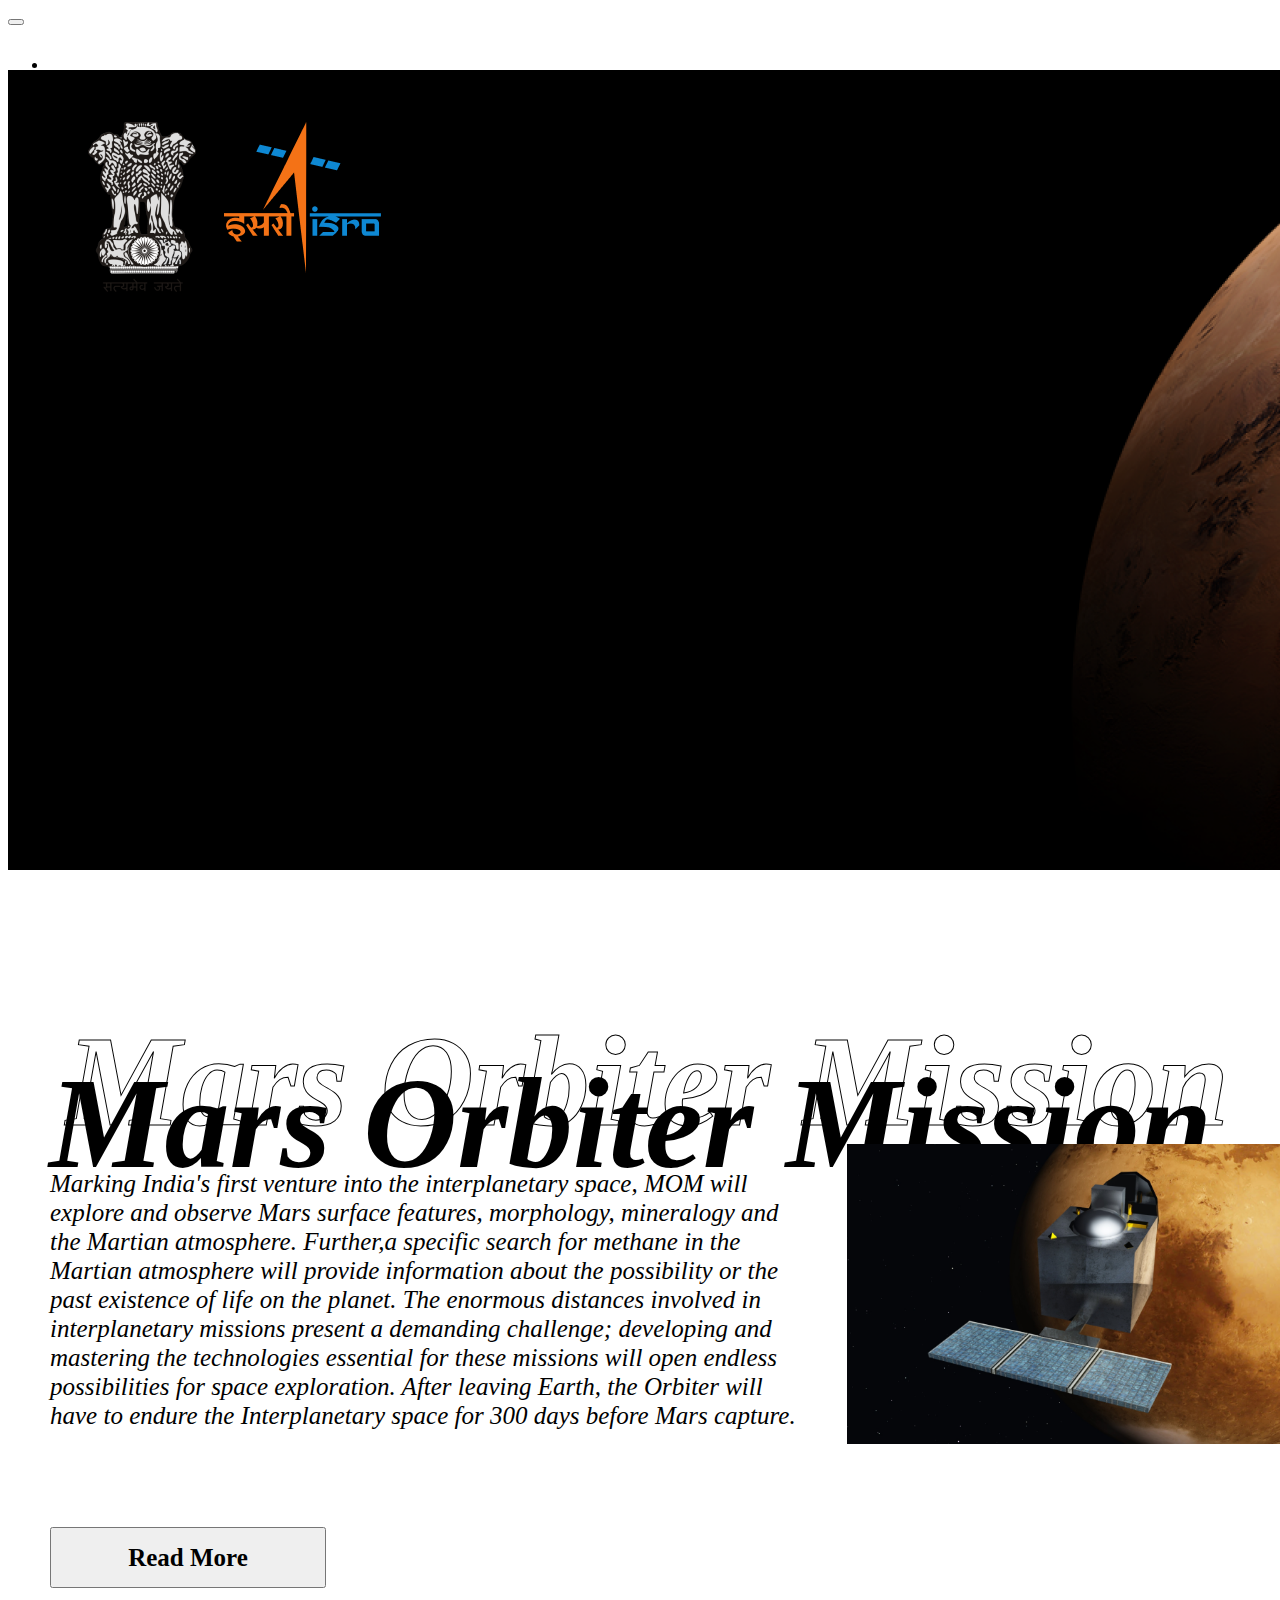
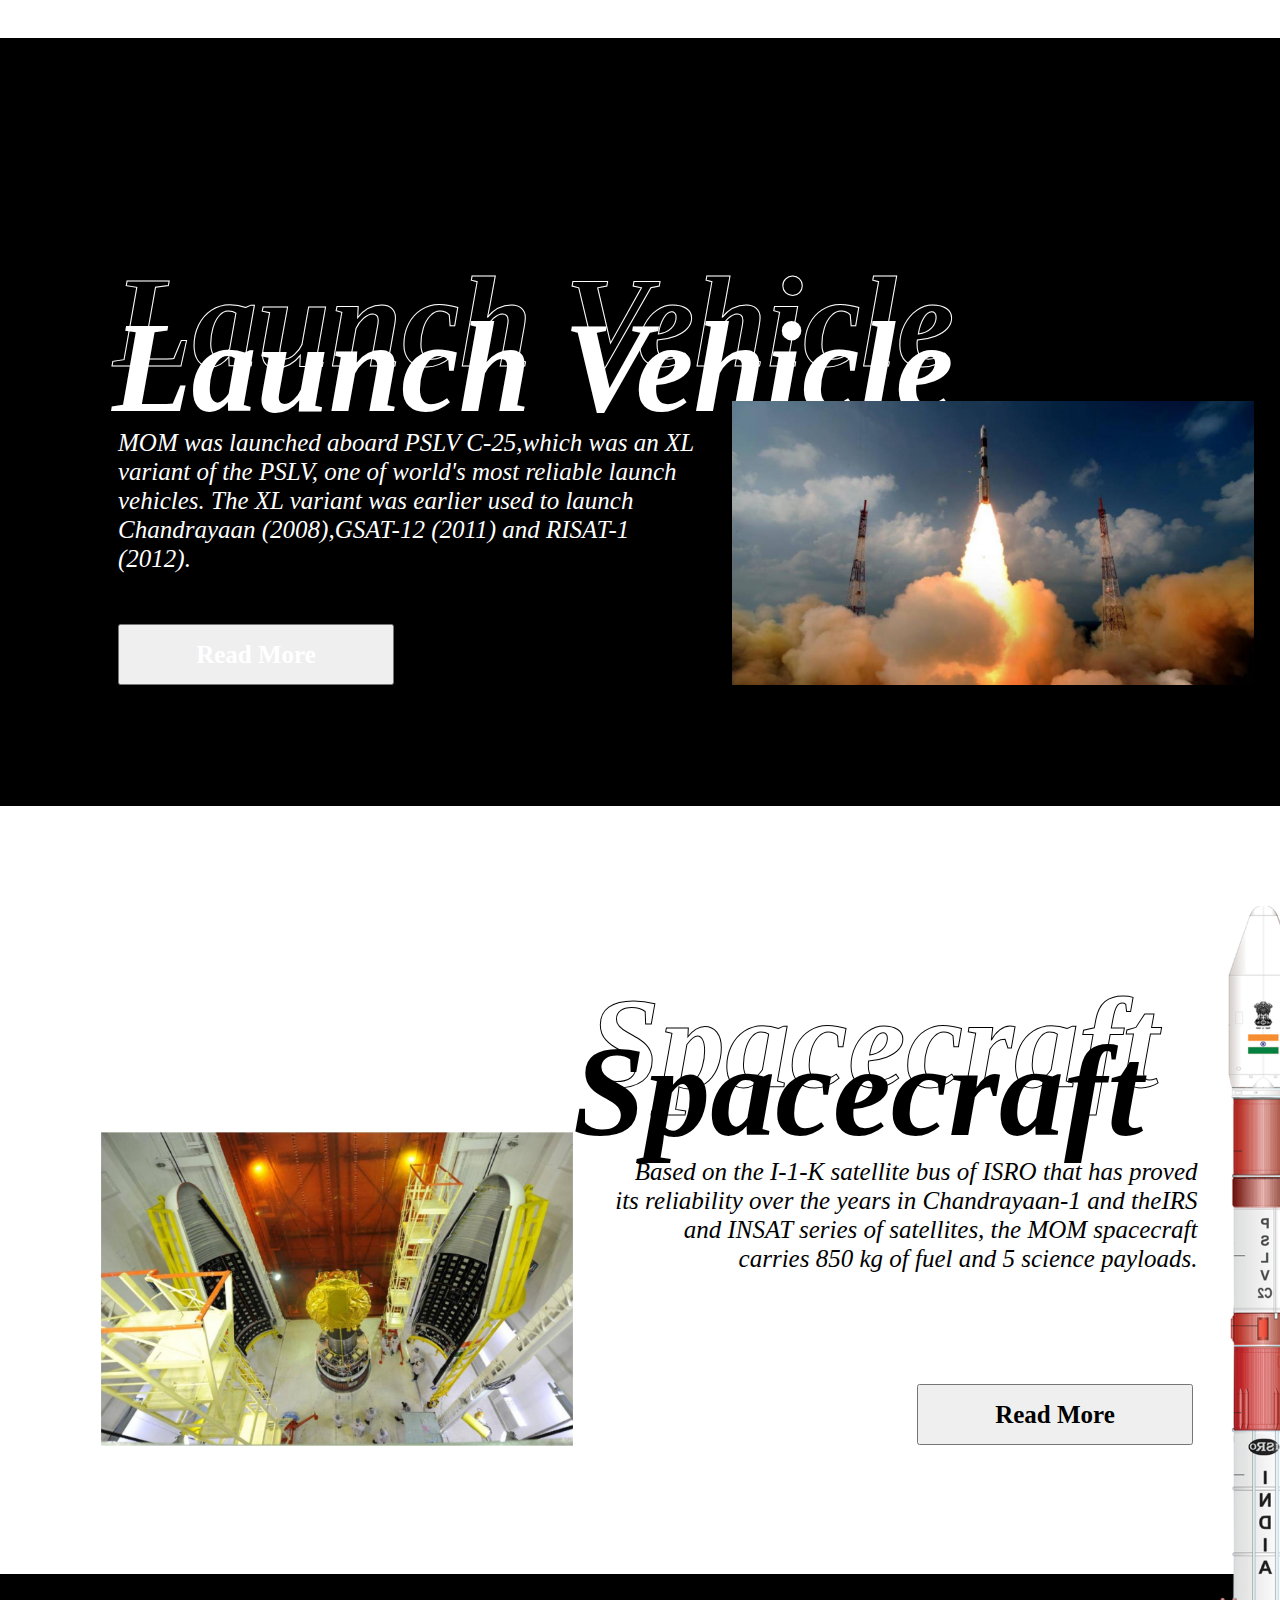
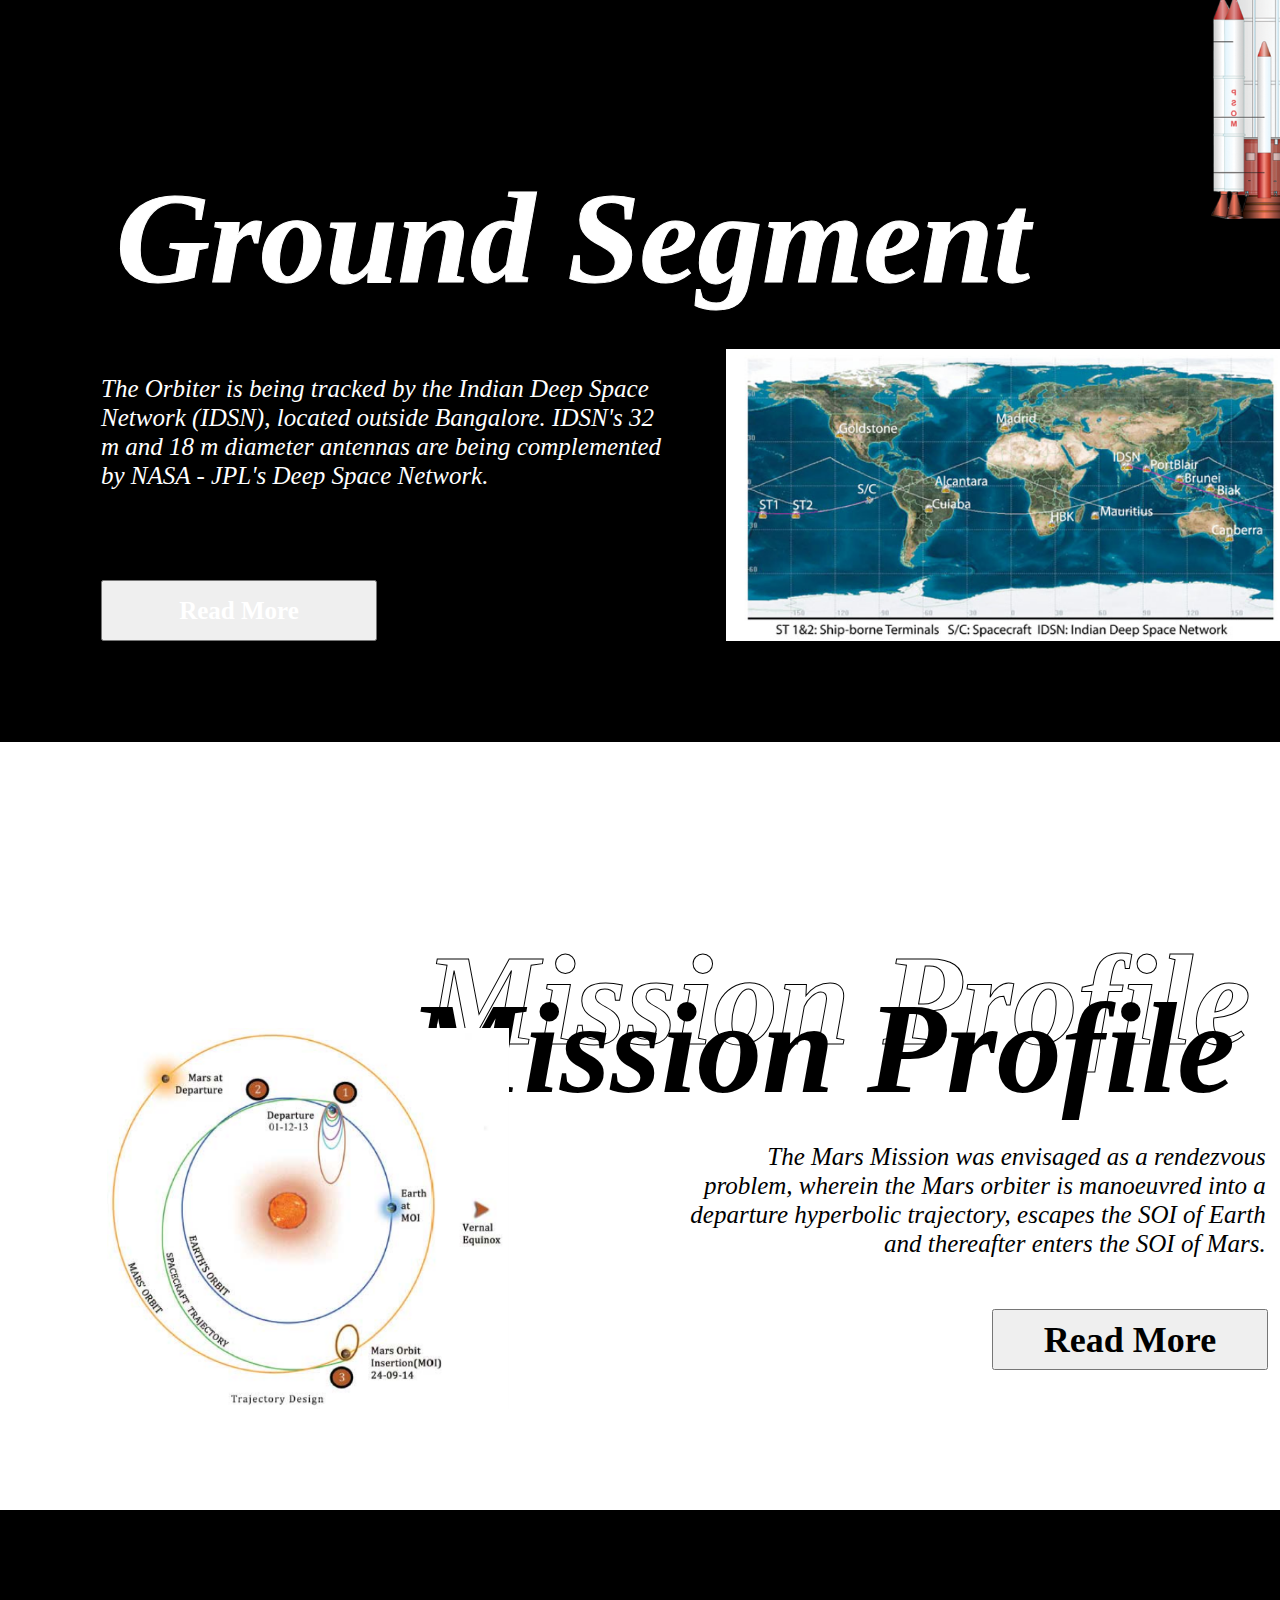
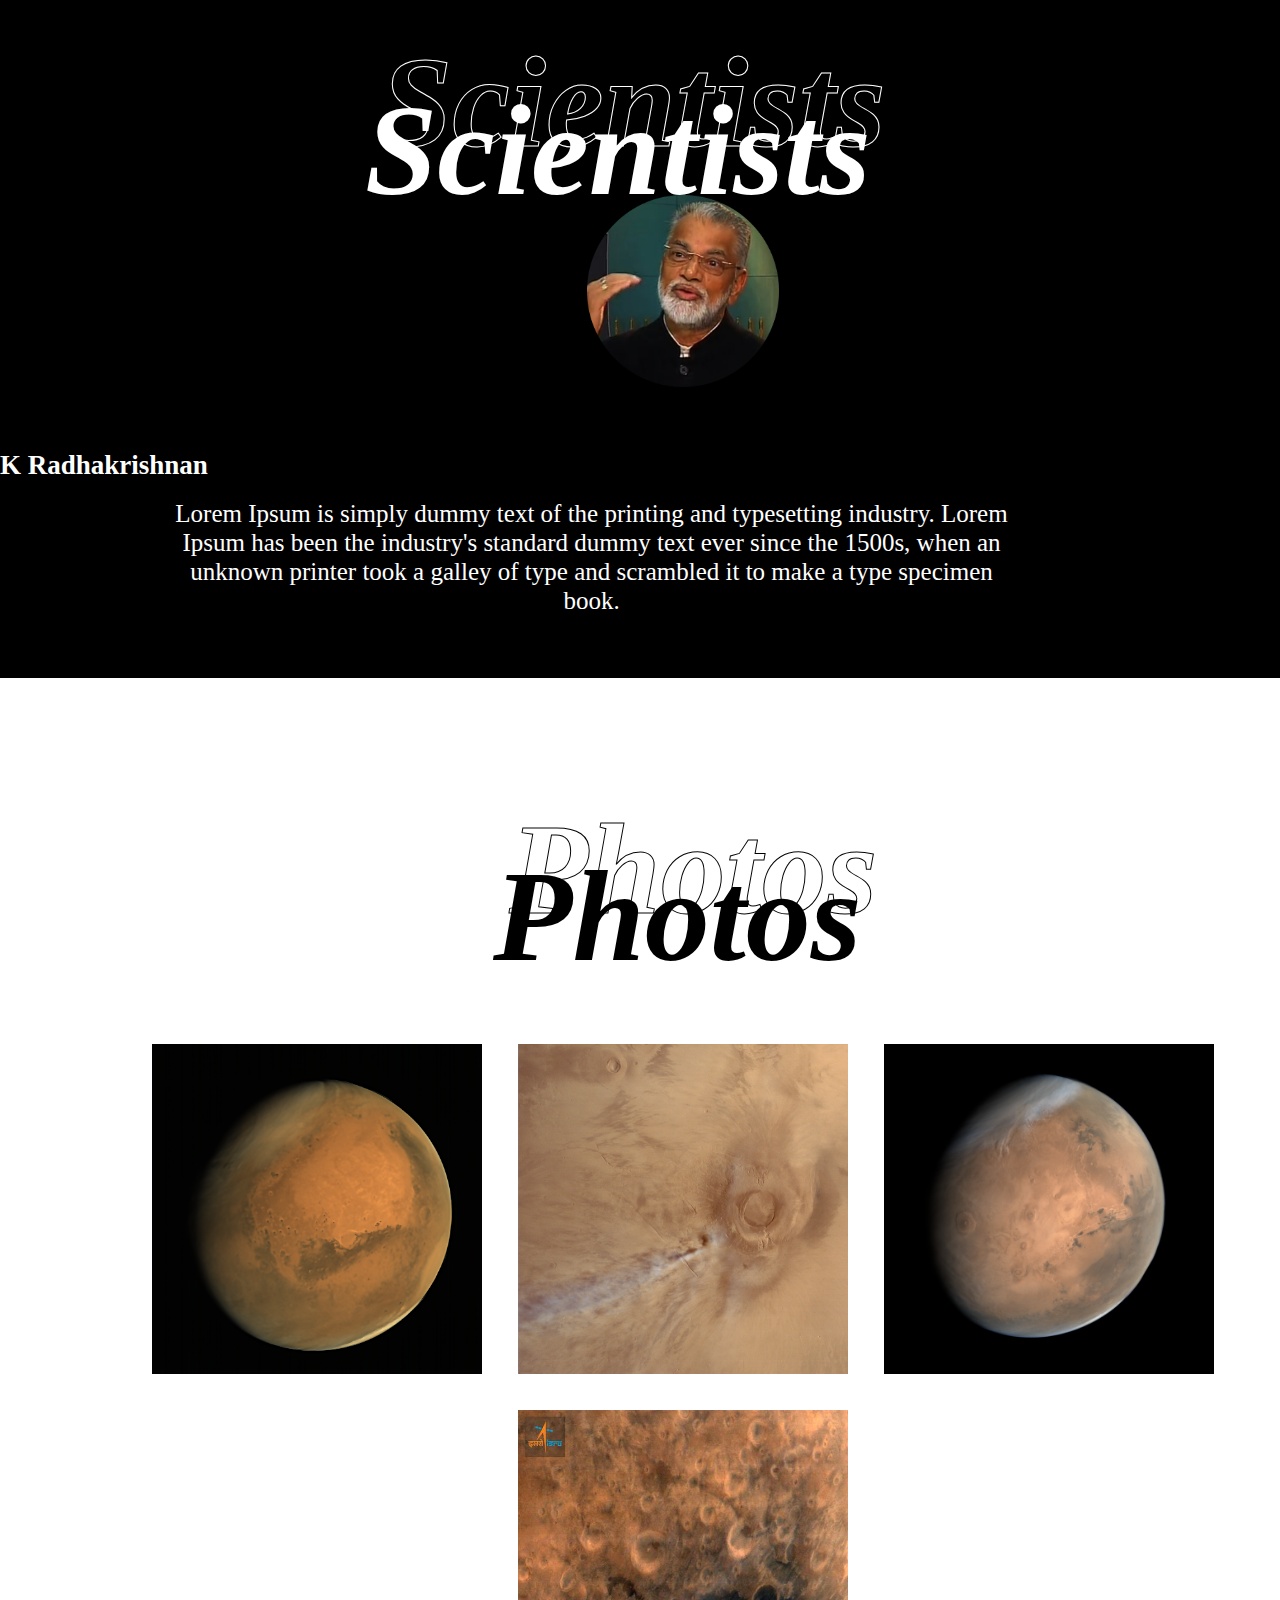
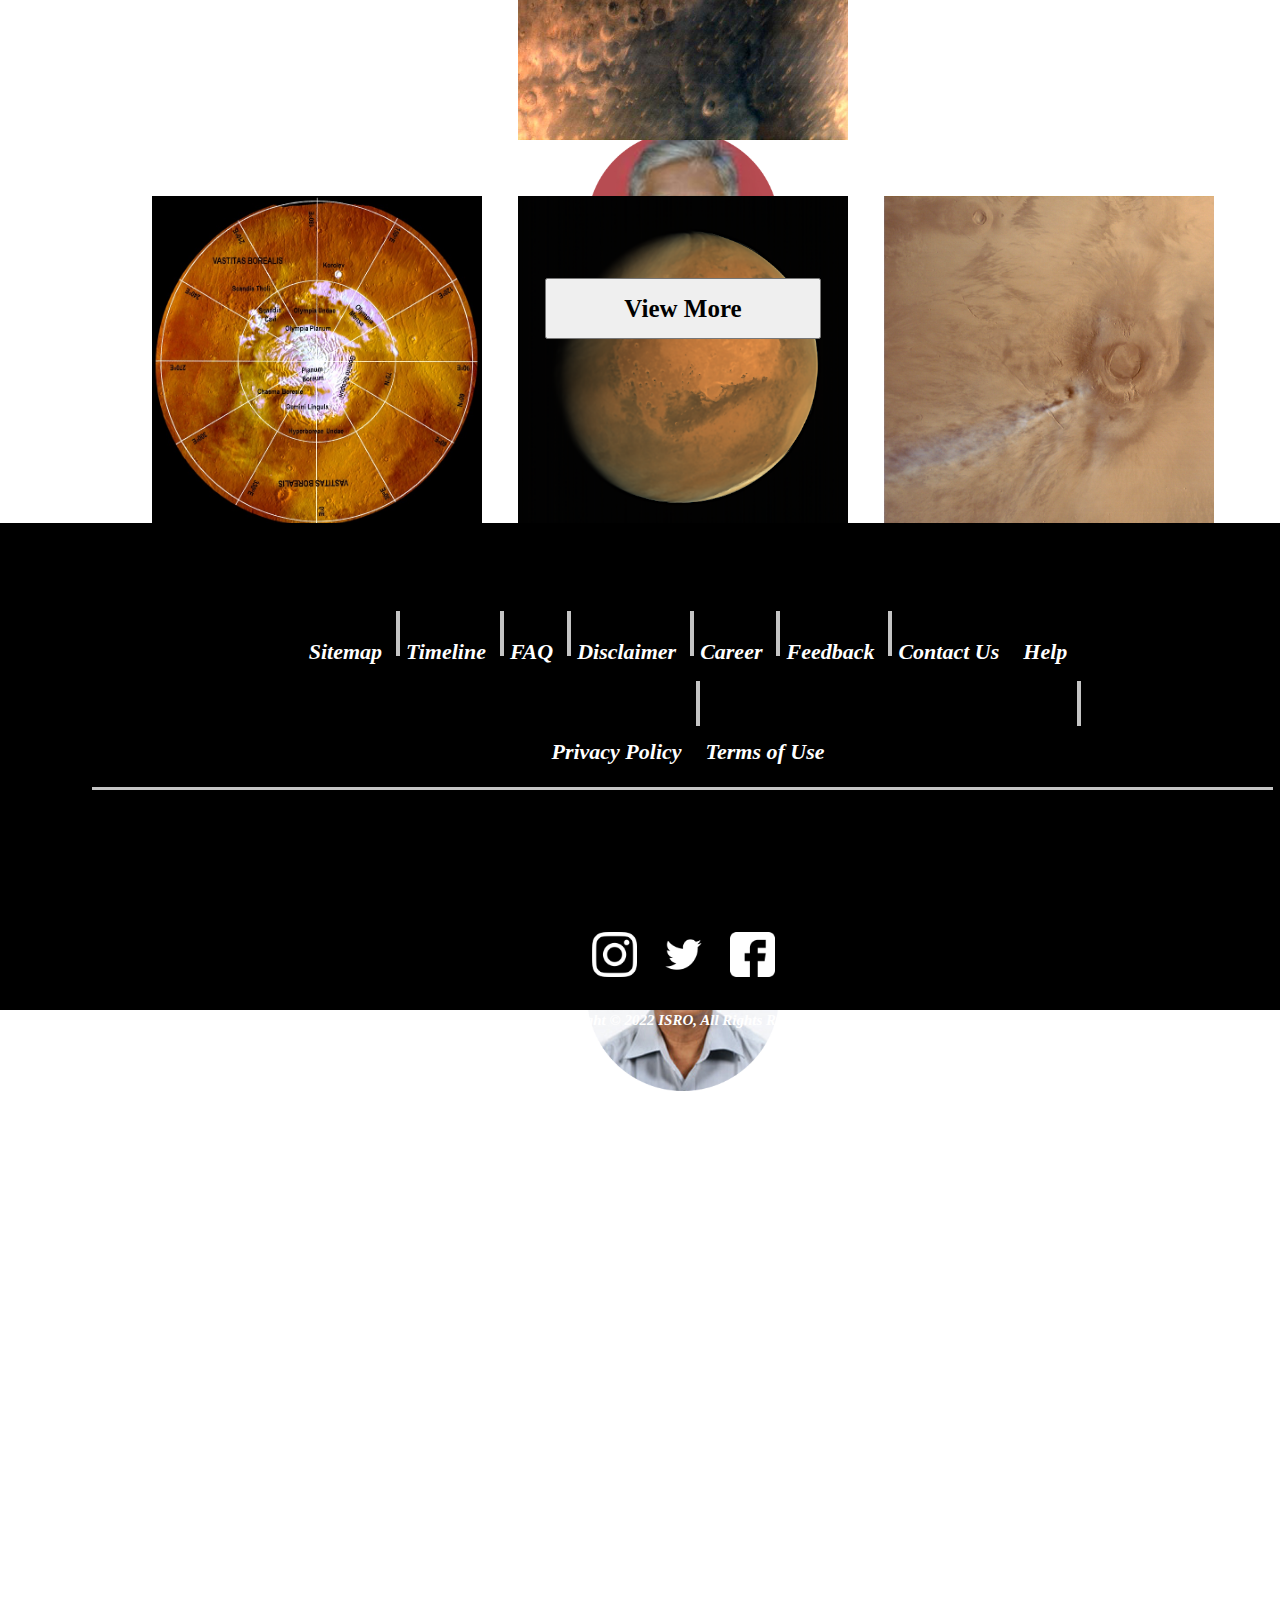
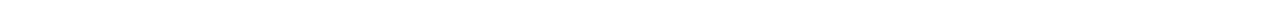
<file: index.html>
<!DOCTYPE html>
<html lang="en">
<head>
    <meta charset="UTF-8">
    <meta http-equiv="X-UA-Compatible" content="IE=edge">
    <meta name="viewport" content="width=device-width, initial-scale=1.0">
    <link rel="stylesheet" href="CSS/styles.css">
    <link href="https://cdn.jsdelivr.net/npm/bootstrap@5.1.3/dist/css/bootstrap.min.css" rel="stylesheet" integrity="sha384-1BmE4kWBq78iYhFldvKuhfTAU6auU8tT94WrHftjDbrCEXSU1oBoqyl2QvZ6jIW3" crossorigin="anonymous">
    <script src="https://cdn.jsdelivr.net/npm/@popperjs/core@2.10.2/dist/umd/popper.min.js" integrity="sha384-7+zCNj/IqJ95wo16oMtfsKbZ9ccEh31eOz1HGyDuCQ6wgnyJNSYdrPa03rtR1zdB" crossorigin="anonymous"></script>
    <script src="https://cdn.jsdelivr.net/npm/bootstrap@5.1.3/dist/js/bootstrap.min.js" integrity="sha384-QJHtvGhmr9XOIpI6YVutG+2QOK9T+ZnN4kzFN1RtK3zEFEIsxhlmWl5/YESvpZ13" crossorigin="anonymous"></script>
    <title>Isro Mangalyan</title>
</head>
<body>
  <nav class="navbar navbar-expand-lg fixed-top navbar-light bg-light ">
    <div class="container-fluid">
      <!-- <a class="navbar-brand" href="#">
        <img src="Images/kindpng_1981058 1.png" alt="" width="108" height="170">
      </a>
      <a class="navbar-brand" href="#">
        <img src="Images/ISRO_Logo_PNG_Image_m4vwo3 1.png" alt="" width="157" height="151">
      </a> -->
      <button class="navbar-toggler" type="button" data-bs-toggle="collapse" data-bs-target="#navbarNav" aria-controls="navbarNav" aria-expanded="false" aria-label="Toggle navigation">
        <span class="navbar-toggler-icon"></span>
      </button>
      <div class="collapse navbar-collapse" id="navbarNav">
        <ul class="navbar-nav ms-auto">
          <li class="nav-item">
            <a class="nav-link" href="#">Home</a>
          </li>
          <li class="nav-item">
            <a class="nav-link" href="#1">MOM</a>
          </li>
          <li class="nav-item">
            <a class="nav-link" href="#2">Launch Vehicle</a>
          </li>
          <li class="nav-item">
            <a class="nav-link" href="#3">Spacecraft</a>
          </li>
          <li class="nav-item">
            <a class="nav-link" href="#4">Ground Segment</a>
          </li>
          <li class="nav-item">
            <a class="nav-link" href="#5">Mission Profile</a>
          </li>
          <li class="nav-item">
            <a class="nav-link" href="#6">Scientists</a>
          </li>
          <li class="nav-item">
            <a class="nav-link" href="#7">Photos</a>
          </li>
        </ul>
      </div>
    </div>
  </nav>
  <section class="coverpage">

  
  
    <div id="carouselExampleControls" class="carousel slide" data-bs-ride="carousel">
      <div class="carousel-inner">
        <div class="carousel-item active">
          <img src="Images/Group 20.png" class="d-block w-100" alt="...">
          <div class="carousel-caption text-start">
            <h1 class="heading_smaller">BREATHETAKING PICTURES OF</h1>
            <h1 class="heading_larger">MARS</h1>
          </div>
        </div>
        <div class="carousel-item">
          <img src="Images/Header-2.png" class="d-block w-100" alt="...">
          <div class="carousel-caption">
            <h1 class="heading_smaller_two">THE JOURNEY OF THE ORBITER : FULL STORY</h1>
          </div>
        </div>
      </div>
      <button class="carousel-control-prev" type="button" data-bs-target="#carouselExampleControls" data-bs-slide="prev">
        <span class="carousel-control-prev-icon" aria-hidden="true"></span>
        <span class="visually-hidden">Previous</span>
      </button>
      <button class="carousel-control-next" type="button" data-bs-target="#carouselExampleControls" data-bs-slide="next">
        <span class="carousel-control-next-icon" aria-hidden="true"></span>
        <span class="visually-hidden">Next</span>
      </button>
    </div>
  </section>



  <section id="1" class="mom">
    <div>
      <h1 class="bordered_heading_mom">Mars Orbiter Mission</h1>
      <h1 class="normal_heading_mom">Mars Orbiter Mission</h1>
      <p class="para_mom">Marking India's first venture into the interplanetary space,
        MOM will explore and observe Mars surface features, morphology,
        mineralogy and the Martian atmosphere. Further,a specific search 
        for methane in the Martian atmosphere will provide information 
        about the possibility or the past existence of life on the planet.
        
        The enormous distances involved in interplanetary missions present 
        a demanding challenge; developing and mastering the technologies 
        essential for these missions will open endless possibilities for space 
        exploration. After leaving Earth, the Orbiter will have to endure the 
        Interplanetary space for 300 days before Mars capture. 
        </p>
      <img class="img_mom" src="Images/Mars_Orbiter_Mission_-_India_-_ArtistsConcept 1.png" alt="">
      <button type="button" class="button_mom btn btn-dark btn-lg">Read More</button>
    </div>
  </section>



    <section id="2" class="launch_vehicle">
      <div>
        <h1 class="bordered_heading_lv">Launch Vehicle</h1>
        <h1 class="normal_heading_lv">Launch Vehicle</h1>
        <p class="para_lv">MOM was launched aboard PSLV C-25,which was an XL variant of the PSLV, one of world's most reliable launch vehicles. The XL variant was earlier used to launch Chandrayaan (2008),GSAT-12 (2011) and RISAT-1 (2012).</p>
        <img class="img_lv" src="Images/Frame 1.jpg" alt="">
        <button type="button" class="button_lv btn btn-light btn-lg">Read More</button>
      </div>
    </section>
    <section id="3" class="spacecraft">
      <div>
        <h1 class="bordered_heading_spc">Spacecraft</h1>
        <h1 class="normal_heading_spc">Spacecraft</h1>
        <p class="para_spc">Based on the I-1-K satellite bus of ISRO that has
          proved its reliability over the years in Chandrayaan-1 
         and theIRS and INSAT series of satellites, the MOM 
         spacecraft carries 850 kg of fuel and 5 science
          payloads.</p>
        <img class="img_spc" src="Images/assembled to lv-2 1.png" alt="">
        <button type="button" class="button_spc btn btn-dark btn-lg">Read More</button>
      </div>
    </section>



    <section id="4" class="groundsegment">
      <div>
        <h1 class="bordered_heading_gs">Ground Segment</h1>
        <h1 class="normal_heading_gs">Ground Segment</h1>
        <p class="para_gs">The Orbiter is being tracked by the Indian Deep 
          Space Network (IDSN), located outside Bangalore. 
          IDSN's 32 m and 18 m diameter antennas are being 
          complemented by NASA - JPL's Deep Space 
          Network.</p>
        <img class="img_gs" src="Images/gs-map 1.png" alt="">
        <img class="img_style" src="Images/pslv 1.png" alt="">
        <a href="ground_segment.html"><button type="button" class="button_gs btn btn-light btn-lg">Read More</button></a>
      </div>
    </section>



    <section id="5" class="missionprofile">
      <div>
        <h1 class="bordered_heading_mp">Mission Profile</h1>
        <h1 class="normal_heading_mp">Mission Profile</h1>
        <p class="para_mp">The Mars Mission was envisaged as a rendezvous problem, wherein the Mars orbiter is manoeuvred into a departure hyperbolic trajectory, escapes the SOI of Earth and thereafter enters the SOI of Mars.</p>
        <img class="img_mp" src="Images/profile 1.png" alt="">
        <button type="button" class="button_mp btn btn-dark btn-lg">Read More</button>
      </div>
    </section>



    <section id="6" class="scientist">
      
      <h1 class="bordered_heading_sc">Scientists</h1>
      <h1 class="normal_heading_sc">Scientists</h1>
      <div id="carouselExample" class="carousel slide sl" data-bs-ride="carousel">
        <div class="carousel-inner size_in">
          <div class="carousel-item active size_it">
            <img class="img_profile" src="Images/Mask group.png" alt="">
            <div class="carousel-caption arrange">
              <h1 class="profile_name">K Radhakrishnan</h1>
              <h1 class="profile_para">Lorem Ipsum is simply dummy text of the printing and typesetting industry. Lorem Ipsum has been the industry's standard dummy text ever since the 1500s, when an unknown printer took a galley of type and scrambled it to make a type specimen book. </h1>
            </div>
          </div>
          <div class="carousel-item size_it">
            <img class="img_profile" src="Images/Mask group1.png" alt="">
            <div class="carousel-caption arrange">
              <h1 class="profile_name">M Annadurai</h1>
              <h1 class="profile_para">Lorem Ipsum is simply dummy text of the printing and typesetting industry. Lorem Ipsum has been the industry's standard dummy text ever since the 1500s, when an unknown printer took a galley of type and scrambled it to make a type specimen book. </h1>
            </div>
          </div>
          <div class="carousel-item size_it">
            <img class="img_profile" src="Images/v_adimurthy.png" alt="">
            <div class="carousel-caption arrange">
              <h1 class="profile_name">V Adimurthy</h1>
              <h1 class="profile_para">Lorem Ipsum is simply dummy text of the printing and typesetting industry. Lorem Ipsum has been the industry's standard dummy text ever since the 1500s, when an unknown printer took a galley of type and scrambled it to make a type specimen book. </h1>
            </div>
          </div>
          <div class="carousel-item size_it">
            <img class="img_profile" src="Images/s ramakrishnan.png" alt="">
            <div class="carousel-caption arrange">
              <h1 class="profile_name">S Ramakrishnan</h1>
              <h1 class="profile_para">Lorem Ipsum is simply dummy text of the printing and typesetting industry. Lorem Ipsum has been the industry's standard dummy text ever since the 1500s, when an unknown printer took a galley of type and scrambled it to make a type specimen book. </h1>
            </div>
          </div>
        </div>
        <button class="carousel-control-prev" type="button" data-bs-target="#carouselExample" data-bs-slide="prev">
          <span class="carousel-control-prev-icon" aria-hidden="true"></span>
          <span class="visually-hidden">Previous</span>
        </button>
        <button class="carousel-control-next" type="button" data-bs-target="#carouselExample" data-bs-slide="next">
          <span class="carousel-control-next-icon" aria-hidden="true"></span>
          <span class="visually-hidden">Next</span>
        </button>
      </div>

    </section>



    <section id="7" class="photos">
      <h1 class="bordered_heading_p">Photos</h1>
      <h1 class="normal_heading_p">Photos</h1>
      <div class="center">
        <div class="photos_container_one">
          <img class="img_photos" src="Images/Mars_as_seen_from_Mangalyaan_(MOM).png" alt="">
          <img class="img_photos" src="Images/800px-Arsia_Mons_-_Mars_Orbiter_Mission_(30108068296).png" alt="">
          <img class="img_photos" src="Images/800px-Tharsis_and_Valles_Marineris_-_Mars_Orbiter_Mission_(30055660701).png" alt="">
          <img class="img_photos" src="Images/One_of_the_first_images_of_the_surface_of_Mars_taken_by_the_Mangalyaan_on_September_25,_2014 (1).jpg" alt="">
        </div>
        <div class="photos_container_two">
          <img class="img_photos" src="Images/NorthMars.jpg" alt="">
          <img class="img_photos" src="Images/Mars_as_seen_from_Mangalyaan_(MOM).png" alt="">
          <img class="img_photos" src="Images/800px-Arsia_Mons_-_Mars_Orbiter_Mission_(30108068296).png" alt="">
          <img class="img_photos" src="Images/globalshotofmars.png" alt="">
        </div>
      </div>
      <button id="button_photos" type="button" class="button_photos button_mp btn btn-dark btn-lg">View More</button>
    </section>


    
    <section class="footer">
      <div class="footer_top">
        <p class="footer_links">Sitemap</p>
        <div class="vertical"></div>
        <p class="footer_links">Timeline</p>
        <div class="vertical"></div>
        <p class="footer_links">FAQ</p>
        <div class="vertical"></div>
        <p class="footer_links">Disclaimer</p>
        <div class="vertical"></div>
        <p class="footer_links">Career</p>
        <div class="vertical"></div>
        <p class="footer_links">Feedback</p>
        <div class="vertical"></div>
        <p class="footer_links">Contact Us</p>
        <p class="footer_links">Help</p>
        <div class="vertical_new_pos"></div>
        <p class="footer_links">Privacy Policy</p>
        <div class="vertical_new_pos"></div>
        <p class="footer_links">Terms of Use</p>
      </div>
      <div class="hr"></div>
      <div class="footer_down">
        <img class="footer_image" src="Images/instagram.png" alt="">
        <img class="footer_image" src="Images/twitter.png" alt="">
        <img class="footer_image" src="Images/facebook (1).png" alt="">
        <p class="footer_para">Copyright © 2022 ISRO, All Rights Reserved</p>
      </div>
    </section>
</body>
</html>
</file>
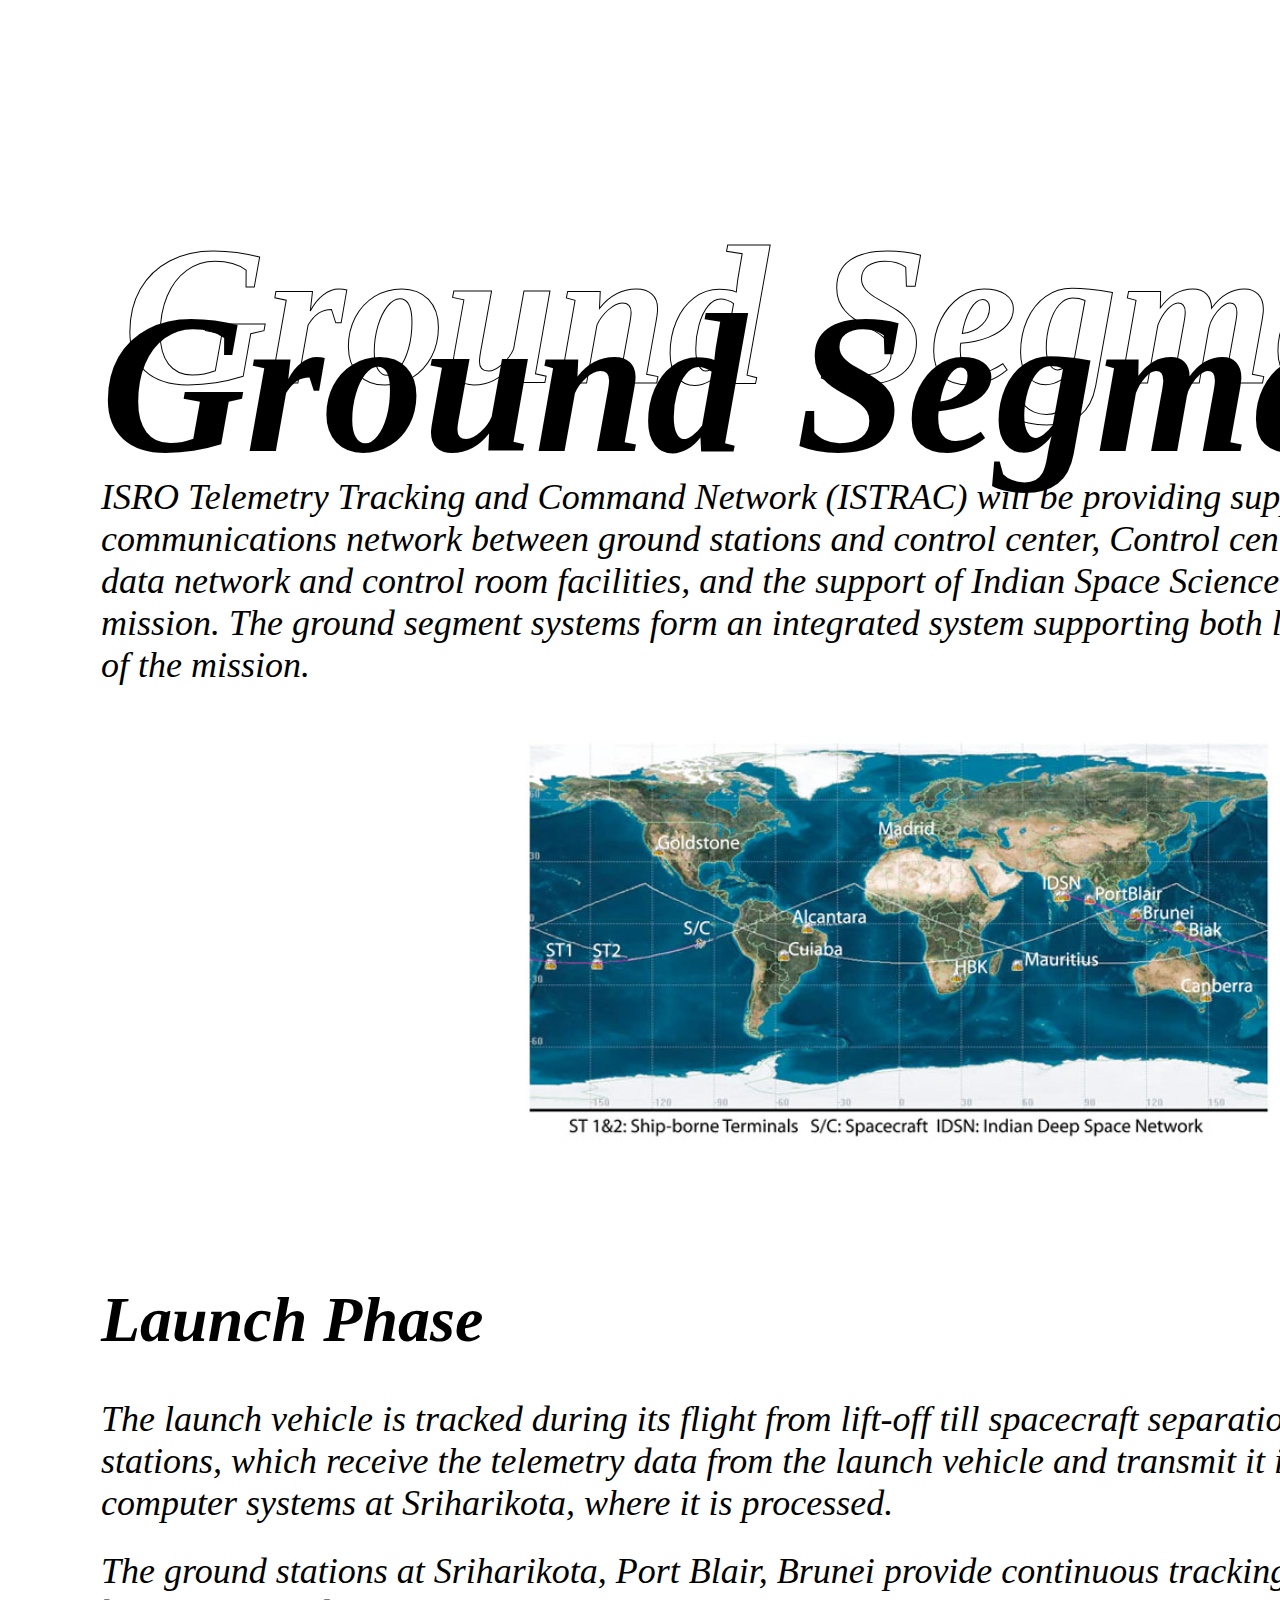
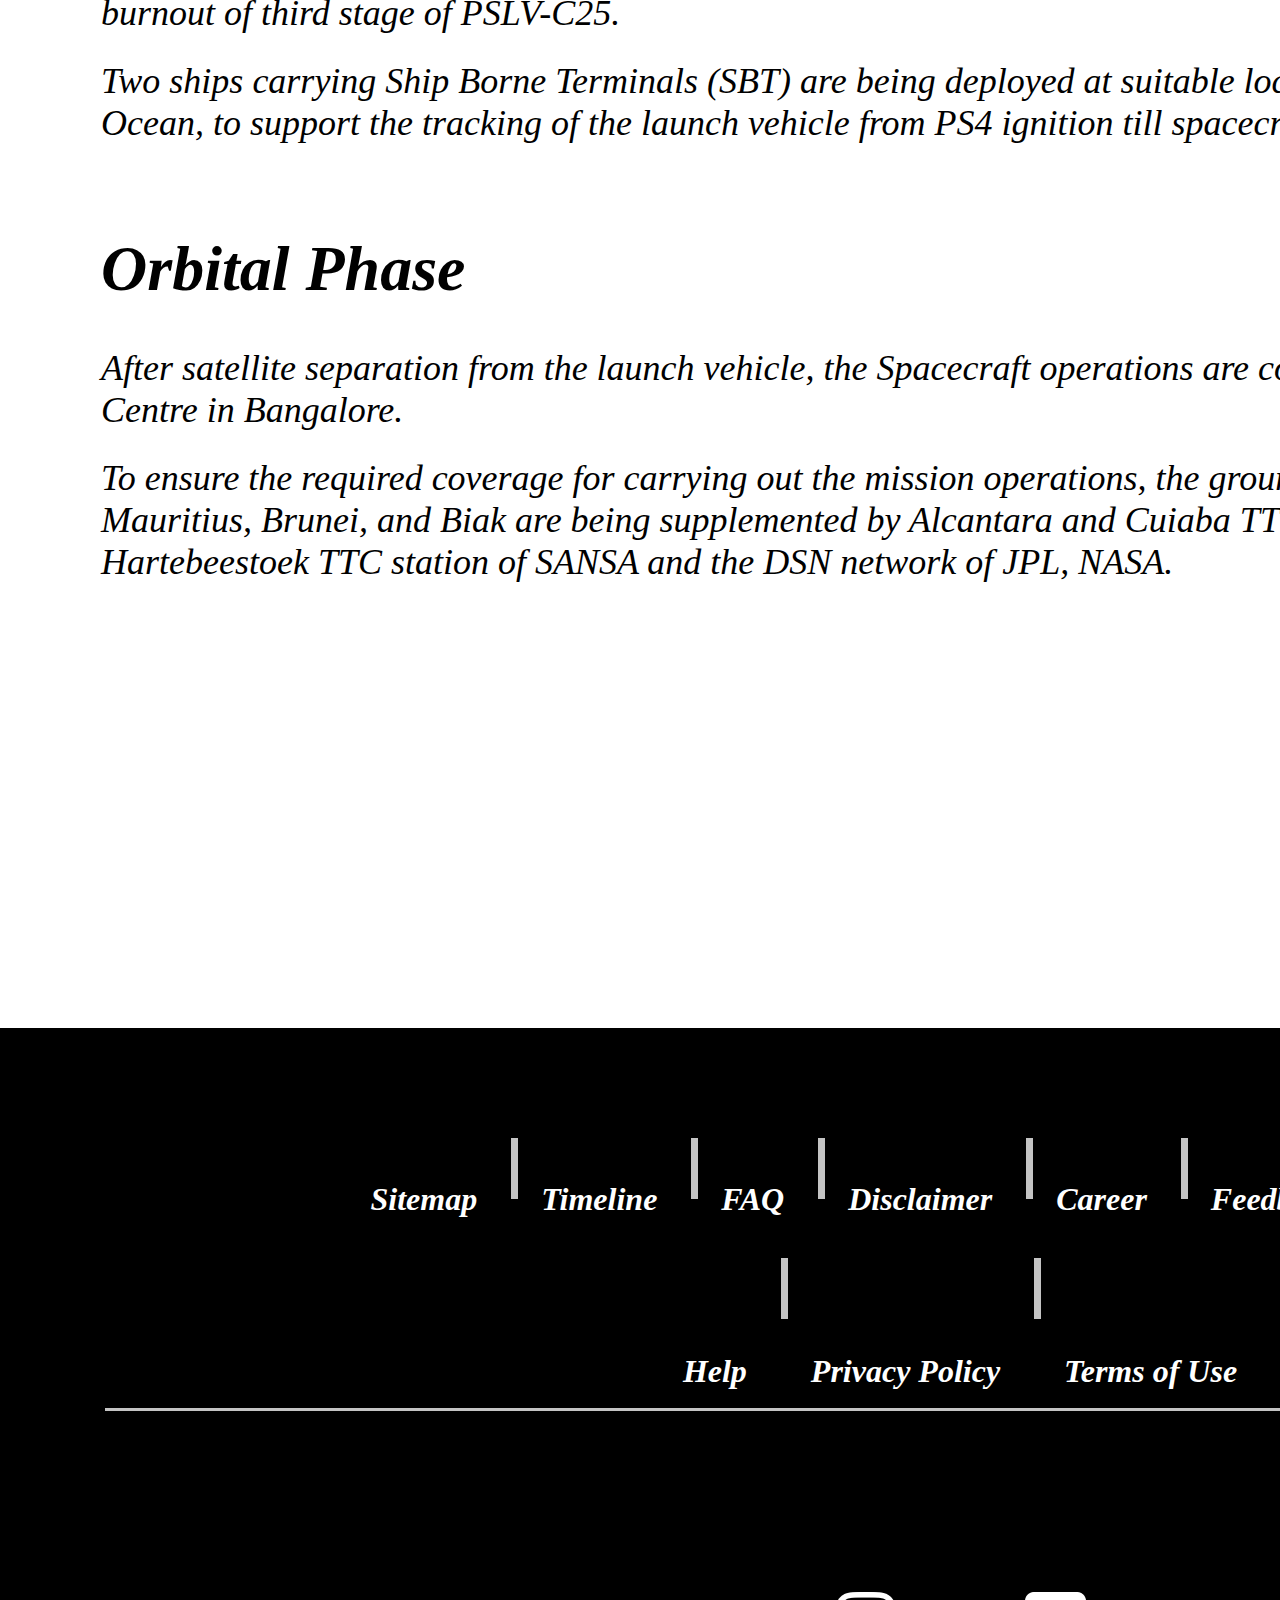
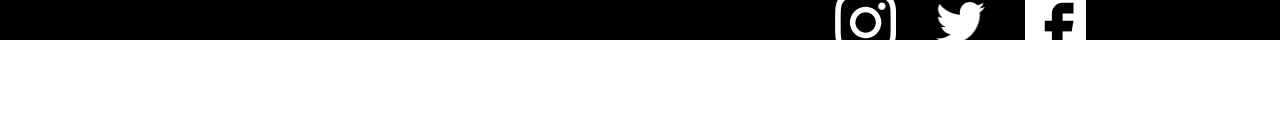
<file: ground_segment.html>
<!DOCTYPE html>
<html lang="en">
<head>
    <meta charset="UTF-8">
    <meta http-equiv="X-UA-Compatible" content="IE=edge">
    <meta name="viewport" content="width=device-width, initial-scale=1.0">
    <link rel="stylesheet" href="CSS/ground_segment.css">
    <link href="https://cdn.jsdelivr.net/npm/bootstrap@5.1.3/dist/css/bootstrap.min.css" rel="stylesheet" integrity="sha384-1BmE4kWBq78iYhFldvKuhfTAU6auU8tT94WrHftjDbrCEXSU1oBoqyl2QvZ6jIW3" crossorigin="anonymous">
    <script src="https://cdn.jsdelivr.net/npm/@popperjs/core@2.10.2/dist/umd/popper.min.js" integrity="sha384-7+zCNj/IqJ95wo16oMtfsKbZ9ccEh31eOz1HGyDuCQ6wgnyJNSYdrPa03rtR1zdB" crossorigin="anonymous"></script>
    <script src="https://cdn.jsdelivr.net/npm/bootstrap@5.1.3/dist/js/bootstrap.min.js" integrity="sha384-QJHtvGhmr9XOIpI6YVutG+2QOK9T+ZnN4kzFN1RtK3zEFEIsxhlmWl5/YESvpZ13" crossorigin="anonymous"></script>
    <title>Ground Segment</title>
</head>
<body>
    <section class="groundsegment">
        <div>
          <h1 class="bordered_heading_gs">Ground Segment</h1>
          <h1 class="normal_heading_gs">Ground Segment</h1>
          <p class="para_one">ISRO Telemetry Tracking and Command Network (ISTRAC) will be providing support of the TTC ground 
            stations, communications network between ground stations and control center, Control center including
            computers, storage, data network and control room facilities, and the support of Indian Space Science Data 
            Center (ISSDC) for the mission. The ground segment systems form an integrated system supporting both
            launch phase, and orbital phase of the mission. 
            </p>
          <img class="img_gs" src="Images/gs-map 1.png" alt="">
          <h1 class="subheading_one">Launch Phase</h1>
          <p class="para_two">The launch vehicle is tracked during its flight from lift-off till spacecraft separation by a network of ground 
            stations, which receive the telemetry data from the launch vehicle and transmit it in real time to the mission 
            computer systems at Sriharikota, where it is processed.</p>
            
        <p class="para_three">The ground stations at Sriharikota, Port Blair, Brunei provide continuous tracking of the PSLV-C25 from liftoff 
            till burnout of third stage of PSLV-C25.</p>
            
        <p class="para_four">Two ships carrying Ship Borne Terminals (SBT) are being deployed at suitable locations in the South Pacific 
            Ocean, to support the tracking of the launch vehicle from PS4 ignition till spacecraft separation.
            </p>  
          <h1 class="subheading_two">Orbital Phase</h1>
          <p class="para_five">
            After satellite separation from the launch vehicle, the Spacecraft operations are controlled from the Spacecraft 
            Control Centre in Bangalore.</p>
            
        <p class="para_six">To ensure the required coverage for carrying out the mission operations, the ground stations of ISTRAC at
             Bangalore, Mauritius, Brunei, and Biak are being supplemented by Alcantara and Cuiaba TTC stations of INPE,
             Brazil, Hartebeestoek TTC station of SANSA and the DSN network of JPL, NASA.
          </p>
        </div>
      </section>



    <section class="footer">
        <div class="footer_top">
          <p class="footer_links">Sitemap</p>
          <div class="vertical"></div>
          <p class="footer_links">Timeline</p>
          <div class="vertical"></div>
          <p class="footer_links">FAQ</p>
          <div class="vertical"></div>
          <p class="footer_links">Disclaimer</p>
          <div class="vertical"></div>
          <p class="footer_links">Career</p>
          <div class="vertical"></div>
          <p class="footer_links">Feedback</p>
          <div class="vertical"></div>
          <p class="footer_links">Contact Us</p>
          <p class="footer_links">Help</p>
          <div class="vertical_new_pos"></div>
          <p class="footer_links">Privacy Policy</p>
          <div class="vertical_new_pos"></div>
          <p class="footer_links">Terms of Use</p>
        </div>
        <div class="hr"></div>
        <div class="footer_down">
          <img class="footer_image" src="Images/instagram.png" alt="">
          <img class="footer_image" src="Images/twitter.png" alt="">
          <img class="footer_image" src="Images/facebook (1).png" alt="">
          <p class="footer_para">Copyright © 2022 ISRO, All Rights Reserved</p>
        </div>
      </section>
</body>
</html>
</file>
<file: CSS/styles.css>
@media (max-width: 1920px) {
    .img_style{
        position: absolute;
        width: 167px;
        height: 1421px;
        left: 1679px;
        bottom: 670px;
    }


    .coverpage{
        position: absolute;
        width: 1920px;
        height: 1080px; 
        top: 70px; 
    }
    .heading_smaller{
        width: 1107px;
        height: 352px;
        font-family: 'Roboto';
        font-style: normal;
        font-weight: 900;
        font-size: 150px;
        line-height: 176px;    
        color: #FFFFFF;   
    }
    .heading_smaller_two{
        width: 1251px;
        height: 450px;
        font-family: 'Roboto';
        font-style: normal;
        font-weight: 900;
        font-size: 128px;
        line-height: 150px;
        letter-spacing: 0.1em;   
        color: #FFFFFF;
        
    }
    .heading_larger{
        width: 1049px;
        height: 410px;
        margin: 0px; 
        font-family: 'Roboto';
        font-style: normal;
        font-weight: 900;
        font-size: 350px;
        line-height: 410px;
        letter-spacing: 0.05em;   
        color: #FFFFFF;   
    }
    .navbar{
        margin: 0px;
    }
    /* .navbar-item{
    padding-left: 10px;
    padding-right: 10px;
    } */
    .carousel-caption{
        top: 234px;
        left: 80px;
        text-align: left;
    }
    .img_cp_mars{
        position: absolute;
        top: 0px;
        left: 0px;
    }
    .nav-link{
        /* font-family: 'Roboto';
        font-style: italic; */
        font-weight: 500;
        font-size: 28px;
        line-height: 38px;
        color: #FFFFFF;
    } 




    .mom{
        position: absolute;
        width: 1920px;
        height: 1080px;
        left: 0px;
        top: 1260px;
        background: #FFFFFF;
    }
    .bordered_heading_mom{
        position: absolute;
        left: 93px;
        top: 71px;   
        font-family: 'Roboto';
        font-style: italic;
        font-weight: 800;
        font-size: 190px;
        line-height: 223px;
        color: #ffffff00;
        -webkit-text-stroke-width: 1px;
        -webkit-text-stroke-color: #000000;
    }
    .normal_heading_mom{
        position: absolute;
        left: 71px;
        top: 132px;   
        font-family: 'Roboto';
        font-style: italic;
        font-weight: 800;
        font-size: 190px;
        line-height: 223px;
        color: #000000;
        
    }
    .img_mom{
        position: absolute;
        left: 1191px;
        top: 417px;
    }
    .para_mom{
        position: absolute;
        width: 1073px;
        height: 504px;
        left: 71px;
        top: 387px;   
        font-family: 'Roboto';
        font-style: italic;
        font-weight: 400;
        font-size: 36px;
        line-height: 42px;
        
        color: #000000;
    }
    .button_mom{
        position: absolute;
        width: 389px;
        height: 87px;
        left: 71px;
        top: 922px;
        font-family: 'Roboto';
        font-style: normal;
        font-weight: 700;
        font-size: 36px;
        line-height: 42px;
        color: #000000;

    }



    .launch_vehicle{
        position: absolute;
        width: 1920px;
        height: 1080px;
        left: 0px;
        top: 2340px;
        background: #000000;
    }
    .bordered_heading_lv{
        position: absolute;
        left: 164px;
        top: 142px;
        font-family: 'Roboto';
        font-style: italic;
        font-weight: 800;
        font-size: 200px;
        line-height: 234px;
        color: #ffffff00;
        -webkit-text-stroke-width: 1px;
        -webkit-text-stroke-color: #FFFFFF;
    }
    .normal_heading_lv{
        position: absolute;
        left: 142px;
        top: 210px;   
        font-family: 'Roboto';
        font-style: italic;
        font-weight: 800;
        font-size: 200px;
        line-height: 234px;   
        color: #FFFFFF;
    }
    .img_lv{
        position: absolute;
        left: 1021px;
        top: 527px;
    }
    .para_lv{
        position: absolute;
        width: 839px;
        height: 210px;
        left: 142px;
        top: 527px;
        font-family: 'Roboto';
        font-style: italic;
        font-weight: 400;
        font-size: 36px;
        line-height: 42px;
        color: #FFFFFF;
    }
    .button_lv{
        position: absolute;
        width: 389px;
        height: 87px;
        left: 142px;
        top: 851px;
        font-family: 'Roboto';
        font-style: normal;
        font-weight: 700;
        font-size: 36px;
        line-height: 42px;
        color: #000000;

    }



    .spacecraft{
        position: absolute;
        width: 1920px;
        height: 1080px;
        left: 0px;
        top: 3420px;   
        background: #FFFFFF;
    }
    .bordered_heading_spc{
        position: absolute;
        left: 729px;
        top: 104px;  
        font-family: 'Roboto';
        font-style: italic;
        font-weight: 800;
        font-size: 200px;
        line-height: 234px;
        color: #ffffff00;
        -webkit-text-stroke-width: 1px;
        -webkit-text-stroke-color: #000000;
    }
    .normal_heading_spc{
        position: absolute;
        left: 707px;
        top: 172px;    
        font-family: 'Roboto';
        font-style: italic;
        font-weight: 800;
        font-size: 200px;
        line-height: 234px;   
        color: #000000;
    }
    .img_spc{
        position: absolute;
        left: 142px;
        top: 458px;
    }
    .para_spc{
        position: absolute;
        width: 823px;
        height: 210px;
        left: 856px;
        top: 489px;   
        font-family: 'Roboto';
        font-style: italic;
        font-weight: 400;
        font-size: 36px;
        line-height: 42px;
        text-align: right;
        
        color: #000000;
    }
    .button_spc{
        position: absolute;
        width: 389px;
        height: 87px;
        left: 1290px;
        top: 813px;
        font-family: 'Roboto';
        font-style: normal;
        font-weight: 700;
        font-size: 36px;
        line-height: 42px;
        color: #000000;

    }



    .groundsegment{
        position: absolute;
        width: 1920px;
        height: 1080px;
        left: 0px;
        top: 4500px;   
        background: #000000;
    }
    .bordered_heading_gs{
        position: absolute;
        left: 164px;
        top: 142px; 
        font-family: 'Roboto';
        font-style: italic;
        font-weight: 800;
        font-size: 200px;
        line-height: 234px;   
        color: #ffffff00;
        -webkit-text-stroke-width: 1px;
        -webkit-text-stroke-color: #FFFFFF;
    }
    .normal_heading_gs{
        position: absolute;
        left: 142px;
        top: 210px;    
        font-family: 'Roboto';
        font-style: italic;
        font-weight: 800;
        font-size: 200px;
        line-height: 234px;  
        color: #FFFFFF;
    }
    .img_gs{
        position: absolute;
        left: 1021px;
        top: 527px;
    }
    .para_gs{
        position: absolute;
        width: 804px;
        height: 210px;
        left: 142px;
        top: 527px;
        font-family: 'Roboto';
        font-style: italic;
        font-weight: 400;
        font-size: 36px;
        line-height: 42px;
        color: #FFFFFF;
    }
    .button_gs{
        position: absolute;
        width: 389px;
        height: 87px;
        left: 142px;
        top: 851px;
        font-family: 'Roboto';
        font-style: normal;
        font-weight: 700;
        font-size: 36px;
        line-height: 42px;
        color: #000000;

    }



    .missionprofile{
        position: absolute;
        width: 1920px;
        height: 1080px;
        left: 0px;
        top: 5580px;   
        background: #FFFFFF;
    }
    .bordered_heading_mp{
        position: absolute;
        left: 454px;
        top: 142px;    
        font-family: 'Roboto';
        font-style: italic;
        font-weight: 800;
        font-size: 200px;
        line-height: 234px;
        color: #ffffff00;
        -webkit-text-stroke-width: 1px;
        -webkit-text-stroke-color: #000000;
    }
    .normal_heading_mp{
        position: absolute;
        left: 432px;
        top: 210px;  
        font-family: 'Roboto';
        font-style: italic;
        font-weight: 800;
        font-size: 200px;
        line-height: 234px;    
        color: #000000;
    }
    .img_mp{
        position: absolute;
        left: 150px;
        top: 402px;
    }
    .para_mp{
        position: absolute;
        width: 823px;
        height: 168px;
        left: 956px;
        top: 527px;
        font-family: 'Roboto';
        font-style: italic;
        font-weight: 400;
        font-size: 36px;
        line-height: 42px;
        text-align: right;

        color: #000000;
    }
    .button_mp{
        position: absolute;
        width: 389px;
        height: 87px;
        left: 1390px;
        top: 851px;
        font-family: 'Roboto';
        font-style: normal;
        font-weight: 700;
        font-size: 36px;
        line-height: 42px;
        color: #000000;

    }



    .scientist{
        position: absolute;
        text-align: center;
        width: 1920px;
        height: 1080px;
        left: 0px;
        top: 6660px;
        background: #000000;
    }
    .bordered_heading_sc{
        position: absolute;
        left: 535px;
        top: 41px; 
        font-family: 'Roboto';
        font-style: italic;
        font-weight: 800;
        font-size: 200px;
        line-height: 234px;
        color: #00000000;
        -webkit-text-stroke-width: 1px;
        -webkit-text-stroke-color: #ffffff;
    }
    .normal_heading_sc{
        position: absolute;
        left: 513px;
        top: 109px; 
        font-family: 'Roboto';
        font-style: italic;
        font-weight: 800;
        font-size: 200px;
        line-height: 234px;   
        color: #ffffff;
    }
    .profile_para{
        width: 1186px;
        height: 168px;
        padding-left: 179px;
        font-family: 'Roboto';
        font-style: normal;
        font-weight: 400;
        font-size: 36px;
        line-height: 42px;
        text-align: center;
        color: #FFFFFF;
    }
    .profile_name{
        font-family: 'Roboto';
        font-style: normal;
        font-weight: 800;
        font-size: 40px;
        line-height: 47px;
        color: #FFFFFF;
    }
    .img_profile{
        width: 271px;
        height: 271px;
        padding: 56px;
    }
    .size_in{
        width: 1920px;
        height: 1080px;
        padding-top: 343px;
    }
    .size_it{
        width: 1920px;
        height: 1080px;
    }




    .img_photos{
        width: 360px;
        height: 360px;
        padding: 16px;
    }
    .photos_container_one{
        text-align: center;
        padding-top: 415px;
    }
    .photos_container_two{
        text-align: center;
        padding-top: 15px;
    }
    .photos{
        position: absolute;
        width: 1920px;
        height: 1445px;
        left: 0px;
        top: 7740px;
        background: #ffffff;
    }
    .bordered_heading_p{
        position: absolute;
        left: 651px;
        top: 56px; 
        font-family: 'Roboto';
        font-style: italic;
        font-weight: 800;
        font-size: 200px;
        line-height: 234px;
        color: #ffffff00;
        -webkit-text-stroke-width: 1px;
        -webkit-text-stroke-color: #000000;
    }
    .normal_heading_p{
        position: absolute;
        left: 629px;
        top: 124px; 
        font-family: 'Roboto';
        font-style: italic;
        font-weight: 800;
        font-size: 200px;
        line-height: 234px;   
        color: #000000;
    }
    .button_photos{
        position: absolute;
        width: 389px;
        height: 87px;
        left: 765px;
        top: 1250px;
        font-family: 'Roboto';
        font-style: normal;
        font-weight: 700;
        font-size: 36px;
        line-height: 42px;
        color: #000000;
    }



    .footer{
        position: absolute;
        width: 1920px;
        height: 612px;
        left: 0px;
        top: 9185px;
        background: #000000;
    }
    .footer_links{
        padding-left: 30px;
        padding-right: 30px;
        padding-top: 35px;
        padding-bottom: 35px;
        display: inline-block;
        font-family: 'Roboto';
        font-style: italic;
        font-weight: 800;
        font-size: 32px;
        line-height: 38px;
        color: #FFFFFF;
    }
    .footer_top{
        text-align: center;
        padding-left: 300px;
        padding-right: 300px;
        padding-top: 85px;
    }
    .footer_image{
        display: inline-block;
        height: 61px;
        width: 61px;
        padding: 15px;
    }
    .footer_para{
        left: 727px;
        bottom: 510px;
        padding-top: 20px;
        margin: 0px;
        font-family: 'Roboto';
        font-style: italic;
        font-weight: 800;
        font-size: 24px;
        line-height: 28px;
        color: #FFFFFF;
    }
    .footer_down{
        text-align: center;
        padding-top: 120px;
    }
    .hr{
        position: absolute;
        width: 1706px;
        height: 3px;
        left: 105px;
        top: 380px;
        background: #C4C4C4;
    }
    .vertical{
        position: absolute;
        display: inline-block;
        width: 7px;
        height: 61px;
        top: 110px;
        background: #C4C4C4;
    }
    .vertical_new_pos{
        position: absolute;
        display: inline-block;
        width: 7px;
        height: 61px;
        top: 230px;
        background: #C4C4C4;
    }
}


@media (max-width: 1366px) {
    .img_style{
        position: absolute;
        width: 108px;
        height: 913px;
        left: 1211px;
        bottom: 523px;
    }
    
    
    .coverpage{
        position: absolute;
        width: 1366px;
        height: 768px;  
    }
    .heading_smaller{
        width: 738px;
        height: 234px;
        font-family: 'Roboto';
        font-style: normal;
        font-weight: 900;
        font-size: 100px;
        line-height: 117px;      
        color: #FFFFFF;   
    }
    .heading_smaller_two{
        width: 938px;
        height: 339px;
        font-family: 'Roboto';
        font-style: normal;
        font-weight: 900;
        font-size: 96px;
        line-height: 112px;
        letter-spacing: 0.1em; 
        color: #FFFFFF;
          
    }
    .heading_larger{
        width: 749px;
        height: 293px;
        margin: 0px; 
        font-family: 'Roboto';
        font-style: normal;
        font-weight: 900;
        font-size: 250px;
        line-height: 293px;
        letter-spacing: 0.05em;   
        color: #FFFFFF; 
    }
    /* .navbar{
        margin: 0px;
    }
    .navbar-item{
    padding-left: 10px;
    padding-right: 10px;
    }
    .carousel-caption{
        top: 134px;
        left: 80px;
        text-align: left;
    }
    .img_cp_mars{
        width: 1366px;
        height: 768px;
        position: absolute;
        top: 0px;
        left: 0px;
    }
    .nav-link{
        font-family: 'Roboto';
        font-style: italic;
        font-weight: 800;
        font-size: 24px;
        line-height: 28px;
        color: #FFFFFF;
    } 
     */
    
    
    
    .mom{
        position: absolute;
        width: 1366px;
        height: 768px;
        left: 0px;
        top: 870px;
        background: #FFFFFF;
    }
    .bordered_heading_mom{
        position: absolute;
        left: 66px;
        top: 48px;   
        font-family: 'Roboto';
        font-style: italic;
        font-weight: 800;
        font-size: 130px;
        line-height: 152px;
        color: #ffffff00;
        -webkit-text-stroke-width: 1px;
        -webkit-text-stroke-color: #000000;
    }
    .normal_heading_mom{
        position: absolute;
        left: 49px;
        top: 90px;   
        font-family: 'Roboto';
        font-style: italic;
        font-weight: 800;
        font-size: 130px;
        line-height: 152px;
        color: #000000;
        
    }
    .img_mom{
        position: absolute;
        width: 453px;
    height: 300px;
        left: 847px;
        top: 274px;
    }
    .para_mom{
        position: absolute;
        width: 763px;
        height: 359px;
        left: 50px;
        top: 274px;  
        font-family: 'Roboto';
        font-style: italic;
        font-weight: 400;
        font-size: 25px;
        line-height: 29px;
        
        color: #000000;
    } 
    .button_mom{
        position: absolute;
        width: 276px;
        height: 61px;
        left: 50px;
        top: 657px;
        font-family: 'Roboto';
        font-style: normal;
        font-weight: 700;
        font-size: 25px;
        line-height: 29px;
        color: #000000;
    
    }
    
    
    
    .launch_vehicle{
        position: absolute;
        width: 1366px;
        height: 768px;
        left: 0px;
        top: 1638px;
        background: #000000;
    }
    .bordered_heading_lv{
        position: absolute;
        left: 113px;
        top: 121px;
        font-family: 'Roboto';
        font-style: italic;
        font-weight: 800;
        font-size: 130px;
        line-height: 152px;
        color: #ffffff00;
        -webkit-text-stroke-width: 1px;
        -webkit-text-stroke-color: #FFFFFF;
    }
    .normal_heading_lv{
        position: absolute;
        left: 112px;
        top: 166px;   
        font-family: 'Roboto';
        font-style: italic;
        font-weight: 800;
        font-size: 130px;
        line-height: 152px;  
        color: #FFFFFF;
    }
    .img_lv{
        position: absolute;
        width: 522px;
        height: 284px;
        left: 732px;
        top: 363px;
    }
    .para_lv{
        position: absolute;
        width: 583px;
        height: 145px;
        left: 118px;
        top: 365px;
        
        font-family: 'Roboto';
        font-style: italic;
        font-weight: 400;
        font-size: 25px;
        line-height: 29px;
        
        color: #ffffff;
        
    }
    .button_lv{
        position: absolute;
        width: 276px;
    height: 61px;
        left: 118px;
        top: 586px;
        font-family: 'Roboto';
        font-style: normal;
        font-family: 'Roboto';
        font-style: normal;
        font-weight: 700;
        font-size: 25px;
        line-height: 29px;
        color: #ffffff;
    
    }
    
    
    
    .spacecraft{
        position: absolute;
        width: 1366px;
        height: 768px;
        left: 0px;
        top: 2406px;   
        background: #FFFFFF;
    }
    .bordered_heading_spc{
        position: absolute;
        left: 588px;
        top: 74px;  
        font-family: 'Roboto';
        font-style: italic;
        font-weight: 800;
        font-size: 130px;
        line-height: 152px;
        color: #ffffff00;
        -webkit-text-stroke-width: 1px;
        -webkit-text-stroke-color: #000000;
    }
    .normal_heading_spc{
        position: absolute;
        left: 573px;
        top: 122px;    
        font-family: 'Roboto';
        font-style: italic;
        font-weight: 800;
        font-size: 130px;
        line-height: 152px;  
        color: #000000;
    }
    .img_spc{
        position: absolute;
        width: 471.7px;
    height: 314.31px;
        left: 101px;
        top: 326px;
    }
    .para_spc{
        position: absolute;
        width: 585.53px;
        height: 268.8px;
        left: 612px;
        top: 326px;
        
        font-family: 'Roboto';
        font-style: italic;
        font-weight: 400;
        font-size: 25px;
        line-height: 29px;
        text-align: right;
        
        color: #000000;
    }
    .button_spc{
        position: absolute;
        width: 276px;
        height: 61px;
        left: 917px;
        top: 578px;
        font-family: 'Roboto';
        font-style: normal;
        font-weight: 700;
        font-size: 25px;
        line-height: 29px;
        color: #000000;
    
    }
    
    
    
    .groundsegment{
        position: absolute;
        width: 1366px;
        height: 768px;
        left: 0px;
        top: 3174px;   
        background: #000000;
    }
    .bordered_heading_gs{
        position: absolute;
        left: 116px;
        top: 101px;
        font-family: 'Roboto';
        font-style: italic;
        font-weight: 800;
        font-size: 130px;
        line-height: 152px;
        color: #ffffff00;
        -webkit-text-stroke-width: 1px;
        -webkit-text-stroke-color: #FFFFFF;
    }
    .normal_heading_gs{
        position: absolute;
        left: 116px;
        top: 101px;    
        font-family: 'Roboto';
        font-style: italic;
        font-weight: 800;
        font-size: 130px;
        line-height: 152px;  
        color: #FFFFFF;
    }
    .img_gs{
        position: absolute;
        width: 553.51px;
        height: 292.27px;
        left: 726px;
        top: 375px;
    }
    .para_gs{
        position: absolute;
        width: 572.01px;
        height: 268.8px;
        left: 101.03px;
        top: 375px;
        
        font-family: 'Roboto';
        font-style: italic;
        font-weight: 400;
        font-size: 25px;
        line-height: 29px;
        
        color: #FFFFFF;
    }
    .button_gs{
        position: absolute;
        width: 276px;
        height: 61px;
        left: 101px;
        top: 606px;
        font-family: 'Roboto';
        font-style: normal;
        font-family: 'Roboto';
        font-style: normal;
        font-weight: 700;
        font-size: 25px;
        line-height: 29px;
        color: #ffffff;
    
    }
    
    
    
    .missionprofile{
        position: absolute;
        width: 1366px;
        height: 768px;
        left: 0px;
        top: 3942px;   
        background: #FFFFFF;
    }
    .bordered_heading_mp{
        position: absolute;
        left: 424px;
        top: 95px;    
        font-family: 'Roboto';
        font-style: italic;
        font-weight: 800;
        font-size: 130px;
        line-height: 152px;
        color: #ffffff00;
        -webkit-text-stroke-width: 1px;
        -webkit-text-stroke-color: #000000;
    }
    .normal_heading_mp{
        position: absolute;
        left: 408px;
        top: 143px;  
        font-family: 'Roboto';
        font-style: italic;
        font-weight: 800;
        font-size: 130px;
        line-height: 152px;  
        color: #000000;
    }
    .img_mp{
        position: absolute;
        width: 401.97px;
        height: 381.16px;
        left: 107px;
        top: 286px;
    }
    .para_mp{
        position: absolute;
        width: 585.53px;
        height: 179.2px;
        left: 680.15px;
        top: 375px;
        
        font-family: 'Roboto';
        font-style: italic;
        font-weight: 400;
        font-size: 25px;
        line-height: 29px;
        text-align: right;
        
        color: #000000;
        
    }
    .button_mp{
        position: absolute;
        width: 276px;
        height: 61px;
        left: 992px;
        top: 567px;
        font-family: 'Roboto';
        font-style: normal;
        font-weight: 700;
        font-size: 36px;
        line-height: 42px;
        color: #000000;
    
    }
    
    
    
    .scientist{
        position: absolute;
        text-align: center;
        width: 1366px;
        height: 768px;
        left: 0px;
        top: 4710px;
        background: #000000;
    }
    .bordered_heading_sc{
        position: absolute;
        left: 380px;
        top: 29px; 
        font-family: 'Roboto';
        font-style: italic;
        font-weight: 800;
        font-size: 130px;
        line-height: 152px;    
        color: #00000000;
        -webkit-text-stroke-width: 1px;
        -webkit-text-stroke-color: #ffffff;
    }
    .normal_heading_sc{
        position: absolute;
        left: 365px;
        top: 77px; 
        font-family: 'Roboto';
        font-style: italic;
        font-weight: 800;
        font-size: 130px;
        line-height: 152px;
        
        color: #ffffff;
    }
    .profile_para{
        width: 843px;
        height: 119px;
        padding-left: 170px;
        font-family: 'Roboto';
        font-style: normal;
        font-weight: 400;
        font-size: 25px;
        line-height: 29px;
        text-align: center;
        color: #FFFFFF;
    }
    .profile_name{
        font-family: 'Roboto';
        font-style: normal;
        font-weight: 800;
        font-size: 27px;
        line-height: 32px;
        color: #FFFFFF;
    }
    .img_profile{
        width: 192px;
        height: 192px;
        padding: 40px;
    }
    .size_in{
        width: 1366px;
        height: 768px;
        padding-top: 245px;
    }
    .size_it{
        width: 1366px;
        height: 768px;
    }
    
    
    
    
    .img_photos{
        width: 330px;
        height: 330px;
        padding: 16px;
    }
    .photos_container_one{
        text-align: center;
        padding-top: 350px;
    }
    .photos_container_two{
        text-align: center;
        padding-top: 20px;
    }
    .photos{
        position: absolute;
        width: 1366px;
        height: 768px;
        left: 0px;
        top: 5478px;
        background: #ffffff;
    }
    .bordered_heading_p{
        position: absolute;
        left: 509px;
        top: 28px; 
        font-family: 'Roboto';
        font-style: italic;
        font-weight: 800;
        font-size: 130px;
        line-height: 152px;
        color: #ffffff00;
        -webkit-text-stroke-width: 1px;
        -webkit-text-stroke-color: #000000;
    }
    .normal_heading_p{
        position: absolute;
        left: 493px;
        top: 75px; 
        font-family: 'Roboto';
        font-style: italic;
        font-weight: 800;
        font-size: 130px;
        line-height: 152px;   
        color: #000000;
    }
    .button_photos{
        position: absolute;
        width: 276px;
        height: 61px;
        left: 545px;
        top: 1200px;   
        font-family: 'Roboto';
        font-style: normal;
        font-weight: 700;
        font-size: 25px;
        line-height: 29px;
        color: #000000;
    }
    
    
    
    .footer{
        position: absolute;
        width: 1366px;
        height: 487px;
        left: 0px;
        top: 6923px;
        background: #000000;
    }
    .footer_links{
        padding-left: 10px;
        padding-right: 10px;
        padding-top: 15px;
        padding-bottom: 15px;
        display: inline-block;
        font-family: 'Roboto';
        font-style: italic;
        font-weight: 800;
        font-size: 22px;
        line-height: 26px;
        color: #FFFFFF;
    }
    .footer_top{
        text-align: center;
        padding-left: 290px;
        padding-right: 280px;
        padding-top: 79px;
    }
    .footer_image{
        display: inline-block;
        height:  45px;
        width: 45px;
        padding: 10px;
    }
    .footer_para{
        left: 538px;
        bottom: 72px;
        padding-top: 20px;
        margin: 0px;
        font-family: 'Roboto';
        font-style: italic;
        font-weight: 800;
        font-size: 15px;
        line-height: 18px;
        color: #FFFFFF;
    }
    .footer_down{
        text-align: center;
        padding-top: 120px;
    }
    .hr{
        position: absolute;
        width: 1181px;
        height: 3px;
        left: 92px;
        top: 264px;
        
        background: #C4C4C4;
    }
    .vertical{
        position: absolute;
        display: inline-block;
        width: 4px;
        height: 45px;
        top: 88px;
        background: #C4C4C4;
    }
    .vertical_new_pos{
        position: absolute;
        display: inline-block;
        width: 4px;
        height:45px;
        top: 158px;
        background: #C4C4C4;
    }
}





















@media (max-width: 375px){
    .img_style{
        position: absolute;
        width: 42px;
        height: 354px;
        left: 320px;
        bottom: 607px;
    }
    
    
    .coverpage{
        position: absolute;
        width: 375px;
        height: 667px;
        top: 56px;  
    }
    .heading_smaller{
        width: 237px;
        height: 76px;
        margin: 0px;
        font-family: 'Roboto';
        font-style: normal;
        font-weight: 900;
        font-size: 32px;
        line-height: 38px;  
        color: #FFFFFF;   
    }
    .heading_smaller_two{
        width: 313px;
        height: 114px;
        font-family: 'Roboto';
        font-style: normal;
        font-weight: 900;
        font-size: 32px;
        line-height: 38px;
        letter-spacing: 0.1em;   
        color: #FFFFFF;
          
    }
    .heading_larger{
        width: 192px;
        height: 64px;
        margin: 0px; 
        font-family: 'Roboto';
        font-style: normal;
        font-weight: 900;
        font-size: 64px;
        line-height: 75px;
        letter-spacing: 0.05em;   
        color: #FFFFFF;   
    }
    /* .navbar{
        margin: 0px;
    }
    .navbar-item{
        padding-left: 50px;
        padding-right: 50px;
    } */
    .carousel-caption{
        top: 45px;
        left: 17px;
        text-align: left;
    }
    /* .img_cp_mars{
        position: absolute;
        top: 0px;
        left: 0px;
    } */
    .nav-link{
        font-family: 'Roboto';
        font-style: normal;
        font-weight: 400;
        font-size: 14px;
        line-height: 15px;
        color: #FFFFFF;
    } 
    
    
    
    
    .mom{
        position: absolute;
        width: 375px;
        height: 667px;
        left: 0px;
        top: 267px;
        background: #FFFFFF;
    }
    .bordered_heading_mom{
        position: absolute;
        left: 28px;
        top: 25px;   
        font-family: 'Roboto';
        font-style: italic;
        font-weight: 800;
        font-size: 36px;
        line-height: 42px;
        color: #ffffff00;
        -webkit-text-stroke-width: 0.5px;
        -webkit-text-stroke-color: #000000;
    }
    .normal_heading_mom{
        position: absolute;
        left: 24px;
        top: 40px;   
        font-family: 'Roboto';
        font-style: italic;
        font-weight: 800;
        font-size: 36px;
        line-height: 42px;
        color: #000000;
        
    }
    .img_mom{
        position: absolute;
        width: 278px;
        height: 185px;
        left: 53px;
        top: 103px;
    }
    .para_mom{
        position: absolute;
        width: 275px;
        height: 279px;
        left: 56px;
        top: 301px;
        font-family: 'Roboto';
        font-style: italic;
        font-weight: 400;
        font-size: 14px;
        line-height: 16px;
        color: #000000;
    }
    .button_mom{
        position: absolute;
        width: 141px;
        height: 46px;
        left: 124px;
        top: 601px;
        font-family: 'Roboto';
        font-style: normal;
        font-weight: 700;
        font-size: 16px;
        line-height: 19px;
        color: #000000;
    
    }
    
    
    
    .launch_vehicle{
        position: absolute;
        width: 375px;
        height: 667px;
        left: 0px;
        top: 934px;
        background: #000000;
    }
    .bordered_heading_lv{
        position: absolute;
        left: 55px;
        top: 60px;
        font-family: 'Roboto';
        font-style: italic;
        font-weight: 800;
        font-size: 36px;
        line-height: 42px;
        color: #ffffff00;
        -webkit-text-stroke-width: 0.5px;
        -webkit-text-stroke-color: #FFFFFF;
    }
    .normal_heading_lv{
        position: absolute;
     top: 75px;
     left: 51px;
        font-family: 'Roboto';
        font-style: italic;
        font-weight: 800;
        font-size: 36px;
        line-height: 42px;   
        color: #FFFFFF;
    }
    .img_lv{
        position: absolute;
        width: 273px;
        height: 148px;
        left: 65px;
        top: 155px;
    }
    .para_lv{
        position: absolute;
        width: 252px;
        height: 190px;
        left: 64px;
        top: 337px;
        
        font-family: 'Roboto';
        font-style: italic;
        font-weight: 400;
        font-size: 20px;
        line-height: 23px;
        text-align: center;
        
        color: #FFFFFF;
    }
    .button_lv{
        position: absolute;
        width: 141px;
        height: 46px;
        left: 119px;
        top: 575px;
        font-family: 'Roboto';
        font-style: normal;
        font-weight: 700;
        font-size: 16px;
        line-height: 19px;
        color: #000000;
    
    }
    
    
    
    .spacecraft{
        position: absolute;
        width: 375px;
        height: 667px;
        left: 0px;
        top: 1601px;   
        background: #FFFFFF;
    }
    .bordered_heading_spc{
        position: absolute;
        left: 95px;
        top: 93px;  
        font-family: 'Roboto';
        font-style: italic;
        font-weight: 800;
        font-size: 36px;
        line-height: 42px;  
        color: #ffffff00;
        -webkit-text-stroke-width: 0.5px;
        -webkit-text-stroke-color: #000000;
    }
    .normal_heading_spc{
        position: absolute;
        left: 91px;
        top: 108px;    
        font-family: 'Roboto';
        font-style: italic;
        font-weight: 800;
        font-size: 36px;
        line-height: 42px;   
        color: #000000;
    }
    .img_spc{
        position: absolute;
        width: 240px;
    height: 160px;
        left: 66px;
        top: 174px;
    }
    .para_spc{
        position: absolute;
        width: 252px;
        height: 134px;
        left: 65px;
        top: 374px;
        
        font-family: 'Roboto';
        font-style: italic;
        font-weight: 400;
        font-size: 16px;
        line-height: 19px;
        
        color: #000000;
        
    }
    .button_spc{
        position: absolute;
        width: 141px;
        height: 46px;
        left: 118px;
        top: 556px;
        font-family: 'Roboto';
        font-style: normal;
        font-weight: 700;
        font-size: 16px;
        line-height: 19px;
        color: #000000;
    
    }
    
    
    
    .groundsegment{
        position: absolute;
        width: 375px;
        height: 667px;
        left: 0px;
        top: 2268px;   
        background: #000000;
    }
    .bordered_heading_gs{
        position: absolute;
        left: 45px;
        top: 60px; 
        font-family: 'Roboto';
        font-style: italic;
        font-weight: 800;
        font-size: 36px;
        line-height: 42px;    
        color: #ffffff00;
        -webkit-text-stroke-width: 0.5px;
        -webkit-text-stroke-color: #FFFFFF;
    }
    .normal_heading_gs{
        position: absolute;
        left: 41px;
        top: 75px;    
        font-family: 'Roboto';
        font-style: italic;
        font-weight: 800;
        font-size: 36px;
        line-height: 42px;   
        color: #FFFFFF;
    }
    .img_gs{
        position: absolute;
        width: 289px;
    height: 160px;
    left: 42px;
        top: 150px;
    }
    .para_gs{
        position: absolute;
    width: 297px;
    height: 117px;
    left: 34px;
    top: 328px;
    
    font-family: 'Roboto';
    font-style: italic;
    font-weight: 400;
    font-size: 16px;
    line-height: 19px;
    text-align: center;
    
    color: #FFFFFF;
    }
    .button_gs{
        position: absolute;
        width: 141px;
        height: 46px;
        left: 118px;
        top: 547px;
        font-family: 'Roboto';
        font-style: normal;
        font-weight: 700;
        font-size: 16px;
        line-height: 19px;
        color: #000000;
    
    }
    
    
    
    .missionprofile{
        position: absolute;
        width: 375px;
        height: 667px;
        left: 0px;
        top: 2935px;   
        background: #FFFFFF;
    }
    .bordered_heading_mp{
        position: absolute;
        left: 59px;
        top: 80px;    
        font-family: 'Roboto';
        font-style: italic;
        font-weight: 800;
        font-size: 36px;
        line-height: 42px; 
        color: #ffffff00;
        -webkit-text-stroke-width: 0.5px;
        -webkit-text-stroke-color: #000000;
    }
    .normal_heading_mp{
        position: absolute;
        left: 55px;
        top: 95px;  
        font-family: 'Roboto';
        font-style: italic;
        font-weight: 800;
        font-size: 36px;
        line-height: 42px;    
        color: #000000;
    }
    .img_mp{
        position: absolute;
        width: 215px;
    height: 204px;
    left: 88px;
        top: 160px;
    }
    .para_mp{
        position: absolute;
        width: 252px;
        height: 134px;
        left: 64px;
        top: 397px;
        
        font-family: 'Roboto';
        font-style: italic;
        font-weight: 400;
        font-size: 16px;
        line-height: 19px;
        
        color: #000000;
    }
    .button_mp{
        position: absolute;
        width: 141px;
        height: 46px;
        left: 118px;
        top: 564px;
        
        font-family: 'Roboto';
        font-style: normal;
        font-weight: 700;
        font-size: 36px;
        line-height: 42px;
        color: #000000;
    
    }
    
    
    
    .scientist{
        position: absolute;
        text-align: center;
        width: 375px;
        height: 667px;
        left: 0px;
        top: 3604px;
        background: #000000;
    }
    .bordered_heading_sc{
        position: absolute;
        left:98px;
        top: 45px; 
        font-family: 'Roboto';
        font-style: italic;
        font-weight: 800;
        font-size: 36px;
        line-height: 42px; 
        color: #00000000;
        -webkit-text-stroke-width: 0.5px;
        -webkit-text-stroke-color: #ffffff;
    }
    .normal_heading_sc{
        position: absolute;
        left: 94px;
        top: 60px; 
        font-family: 'Roboto';
        font-style: italic;
        font-weight: 800;
        font-size: 36px;
        line-height: 42px;   
        color: #ffffff;
    }
    .profile_para{
        width: 242px;
        height: 153px;
        padding-left: 20px;
        font-family: 'Roboto';
        font-style: normal;
        font-weight: 400;
        font-size: 16px;
        line-height: 19px;
        text-align: center;
        color: #FFFFFF;
    }
    .profile_name{
        font-family: 'Roboto';
        font-style: normal;
        font-weight: 800;
        font-size: 16px;
        line-height: 19px;
        color: #FFFFFF;
    }
    .img_profile{
        position: absolute;
        width: 112px;
        height: 112px;
        padding: 0px;
        top: 168px;
        left: 128px;
        /* margin-top: 168px; */
        /* padding-top: 60px; */
    }
    .size_in{
        width: 375px;
        height: 667px;
        padding: 0px;
    }
    .size_it{
        width: 375px;
        height: 667px;
    }
    .arrange{
        top: 304px;
    }
    
    
    
    
    .img_photos{
        width: 146px;
        height: 146px;
        padding: 5px;
    }
    .photos_container_one{
        text-align: center;
        padding-top: 143px;
    }
    .photos_container_two{
        text-align: center;
    }
    .photos{
        position: absolute;
        width: 375px;
        height: 898px;
        left: 0px;
        top: 4271px;
        background: #ffffff;
    }
    .bordered_heading_p{
        position: absolute;
        left: 132px;
        top: 61px; 
        font-family: 'Roboto';
        font-style: italic;
        font-weight: 800;
        font-size: 36px;
        line-height: 42px;
        color: #ffffff00;
        -webkit-text-stroke-width: 0.5px;
        -webkit-text-stroke-color: #000000;
    }
    .normal_heading_p{
        position: absolute;
        left: 128px;
        top: 76px; 
        font-family: 'Roboto';
        font-style: italic;
        font-weight: 800;
        font-size: 36px;
        line-height: 42px;  
        color: #000000;
    }
    .button_photos{
        position: absolute;
        width: 141px;
        height: 46px;
        left: 124px;
        top: 814px;
        font-family: 'Roboto';
        font-style: normal;
        font-weight: 700;
        font-size: 16px;
        line-height: 19px;
        color: #ffffff;
    }
    
    
    
    .footer{
        position: absolute;
        width: 375px;
        height: 163px;
        left: 0px;
        top: 5169px;
        background: #000000;
    }
    .footer_links{
        padding-left: 4px;
        padding-right: 4px;
        padding-top: 4px;
        padding-bottom: 4px;
        display: inline-block;
        font-family: 'Roboto';
        font-style: italic;
        font-weight: 800;
        font-size: 10px;
        line-height: 12px;
        color: #FFFFFF;
    }
    .footer_top{
        text-align: center;
        padding-left: 15px;
        padding-right: 15px;
        padding-top: 20px;
    }
    .footer_image{
        display: inline-block;
        height: 16px;
        width: 16px;
        padding: 2px;
    }
    .footer_para{
        left: 138px;
        bottom: 32px;
        padding-top: 10px;
        margin: 0px;
        font-family: 'Roboto';
        font-style: italic;
        font-weight: 800;
        font-size: 5px;
        line-height: 6px;
        color: #FFFFFF;
    }
    .footer_down{
        text-align: center;
        padding-top: 10px;
    }
    .hr{
        position: absolute;
        width: 340px;
        height: 1px;
        left: 19px;
        top: 100px;
        background: #C4C4C4;
    }
    .vertical{
        position: absolute;
        display: inline-block;
        width: 1px;
    height: 20px;
        top: 25px;
        background: #C4C4C4;
    }
    .vertical_new_pos{
        position: absolute;
        display: inline-block;
        width: 1px;
        height: 20px;
        top: 65px;
        background: #C4C4C4;
    }
}


















@media (max-width: 360px) {
    .img_style{
        position: absolute;
        width: 42px;
        height: 354px;
        left: 306px;
        bottom: 607px;
    }
    
    
    .coverpage{
        position: absolute;
        width: 360px;
        height: 203px;  
    }
    .heading_smaller{
        width: 237px;
        height: 76px;   
        font-family: 'Roboto';
        font-style: normal;
        font-weight: 900;
        font-size: 32px;
        line-height: 38px;  
        color: #FFFFFF;   
    }
    .heading_smaller_two{
        width: 235px;
        height: 84px;
        font-family: 'Roboto';
        font-style: normal;
        font-weight: 900;
        font-size: 24px;
        line-height: 28px;
        letter-spacing: 0.1em;   
        color: #FFFFFF;
          
    }
    .heading_larger{
        width: 192px;
        height: 75px;
        margin: 0px; 
        font-family: 'Roboto';
        font-style: normal;
        font-weight: 900;
        font-size: 64px;
        line-height: 75px;
        letter-spacing: 0.05em;   
        color: #FFFFFF;   
    }
    /* .navbar{
        margin: 0px;
    }
    .navbar-item{
        padding-left: 50px;
        padding-right: 50px;
    } */
    .carousel-caption{
        top: 20px;
        left: 35px;
        text-align: left;
    }
    /* .img_cp_mars{
        position: absolute;
        top: 0px;
        left: 0px;
    }  */
    .nav-link{
        font-family: 'Roboto';
        font-style: normal;
        font-weight: 400;
        font-size: 14px;
        line-height: 15px;
        color: #FFFFFF;
    }  
    
    
    
    
    .mom{
        position: absolute;
        width: 360px;
        height: 660px;
        left: 0px;
        top: 283px;
        background: #FFFFFF;
    }
    .bordered_heading_mom{
        position: absolute;
        left: 13px;
        top: 25px;   
        font-family: 'Roboto';
        font-style: italic;
        font-weight: 800;
        font-size: 36px;
        line-height: 42px;
        color: #ffffff00;
        -webkit-text-stroke-width: 0.5px;
        -webkit-text-stroke-color: #000000;
    }
    .normal_heading_mom{
        position: absolute;
        left: 9px;
        top: 40px;   
        font-family: 'Roboto';
        font-style: italic;
        font-weight: 800;
        font-size: 36px;
        line-height: 42px;
        color: #000000;
        
    }
    .img_mom{
        position: absolute;
        width: 278px;
        height: 185px;
        left: 38px;
        top: 103px;
    }
    .para_mom{
        position: absolute;
        width: 275px;
        height: 279px;
        left: 41px;
        top: 301px;
    
        font-family: 'Roboto';
        font-style: italic;
        font-weight: 400;
        font-size: 14px;
        line-height: 16px;
    
        color: #000000;
    }
    .button_mom{
        position: absolute;
        width: 141px;
        height: 46px;
        left: 109px;
        top: 601px;
        font-family: 'Roboto';
        font-style: normal;
        font-weight: 700;
        font-size: 16px;
        line-height: 19px;
        color: #000000;
    
    }
    
    
    
    .launch_vehicle{
        position: absolute;
        width: 360px;
        height: 660px;
        left: 0px;
        top: 933px;
        background: #000000;
    }
    .bordered_heading_lv{
        position: absolute;
        left: 46px;
        top: 60px;
        font-family: 'Roboto';
        font-style: italic;
        font-weight: 800;
        font-size: 36px;
        line-height: 42px;
        color: #ffffff00;
        -webkit-text-stroke-width: 0.5px;
        -webkit-text-stroke-color: #FFFFFF;
    }
    .normal_heading_lv{
        position: absolute;
        top: 75px;
        left: 42px;
        font-family: 'Roboto';
        font-style: italic;
        font-weight: 800;
        font-size: 36px;
        line-height: 42px;   
        color: #FFFFFF;
    }
    .img_lv{
        position: absolute;
        width: 273px;
        height: 148px;
        left: 46px;
        top: 155px;
    }
    .para_lv{
        position: absolute;
        width: 252px;
        height: 190px;
        left: 54px;
        top: 337px;
        
        font-family: 'Roboto';
        font-style: italic;
        font-weight: 400;
        font-size: 20px;
        line-height: 23px;
        text-align: center;
        
        color: #FFFFFF;
    }
    .button_lv{
        position: absolute;
        width: 141px;
        height: 46px;
        left: 109px;
        top: 575px;
        font-family: 'Roboto';
        font-style: normal;
        font-weight: 700;
        font-size: 16px;
        line-height: 19px;
        color: #000000;
    
    }
    
    
    
    .spacecraft{
        position: absolute;
        width: 360px;
        height: 660px;
        left: 0px;
        top: 1593px;   
        background: #FFFFFF;
    }
    .bordered_heading_spc{
        position: absolute;
        left: 90px;
        top: 93px;  
        font-family: 'Roboto';
        font-style: italic;
        font-weight: 800;
        font-size: 36px;
        line-height: 42px;  
        color: #ffffff00;
        -webkit-text-stroke-width: 0.5px;
        -webkit-text-stroke-color: #000000;
    }
    .normal_heading_spc{
        position: absolute;
        left: 86px;
        top: 108px;    
        font-family: 'Roboto';
        font-style: italic;
        font-weight: 800;
        font-size: 36px;
        line-height: 42px;   
        color: #000000;
    }
    .img_spc{
        position: absolute;
        width: 240px;
    height: 160px;
        left: 61px;
        top: 174px;
    }
    .para_spc{
        position: absolute;
        width: 252px;
        height: 134px;
        left: 59px;
        top: 374px;
        
        font-family: 'Roboto';
        font-style: italic;
        font-weight: 400;
        font-size: 16px;
        line-height: 19px;
        
        color: #000000;
        
    }
    .button_spc{
        position: absolute;
        width: 141px;
        height: 46px;
        left: 112px;
        top: 556px;
        font-family: 'Roboto';
        font-style: normal;
        font-weight: 700;
        font-size: 16px;
        line-height: 19px;
        color: #000000;
    
    }
    
    
    
    .groundsegment{
        position: absolute;
        width: 360px;
        height: 660px;
        left: 0px;
        top: 2253px;   
        background: #000000;
    }
    .bordered_heading_gs{
        position: absolute;
        left: 37px;
        top: 60px; 
        font-family: 'Roboto';
        font-style: italic;
        font-weight: 800;
        font-size: 36px;
        line-height: 42px;    
        color: #ffffff00;
        -webkit-text-stroke-width: 0.5px;
        -webkit-text-stroke-color: #FFFFFF;
    }
    .normal_heading_gs{
        position: absolute;
        left: 33px;
        top: 75px;    
        font-family: 'Roboto';
        font-style: italic;
        font-weight: 800;
        font-size: 36px;
        line-height: 42px;   
        color: #FFFFFF;
    }
    .img_gs{
        position: absolute;
        width: 289px;
    height: 160px;
    left: 33px;
        top: 150px;
    }
    .para_gs{
        position: absolute;
        width: 297px;
        height: 117px;
        left: 25px;
        top: 328px;
        
        font-family: 'Roboto';
        font-style: italic;
        font-weight: 400;
        font-size: 16px;
        line-height: 19px;
        text-align: center;
        
        color: #FFFFFF;
    }
    .button_gs{
        position: absolute;
        width: 141px;
        height: 46px;
        left: 109px;
        top: 547px;
        font-family: 'Roboto';
        font-style: normal;
        font-weight: 700;
        font-size: 16px;
        line-height: 19px;
        color: #000000;
    
    }
    
    
    
    .missionprofile{
        position: absolute;
        width: 360px;
        height: 660px;
        left: 0px;
        top: 2913px;   
        background: #FFFFFF;
    }
    .bordered_heading_mp{
        position: absolute;
        left: 59px;
        top: 51px;    
        font-family: 'Roboto';
        font-style: italic;
        font-weight: 800;
        font-size: 36px;
        line-height: 42px; 
        color: #ffffff00;
        -webkit-text-stroke-width: 0.5px;
        -webkit-text-stroke-color: #000000;
    }
    .normal_heading_mp{
        position: absolute;
        left: 47px;
        top: 95px;  
        font-family: 'Roboto';
        font-style: italic;
        font-weight: 800;
        font-size: 36px;
        line-height: 42px;    
        color: #000000;
    }
    .img_mp{
        position: absolute;
        width: 215px;
        height: 204px;
        left: 79px;
        top: 160px;
    }
    .para_mp{
        position: absolute;
        width: 252px;
        height: 134px;
        left: 55px;
        top: 397px;
        
        font-family: 'Roboto';
        font-style: italic;
        font-weight: 400;
        font-size: 16px;
        line-height: 19px;
        
        color: #000000;
    }
    .button_mp{
        position: absolute;
        width: 141px;
        height: 46px;
        left: 109px;
        top: 564px;
        
        font-family: 'Roboto';
        font-style: normal;
        font-weight: 700;
        font-size: 36px;
        line-height: 42px;
        color: #000000;
    
    }
    
    
    
    .scientist{
        position: absolute;
        text-align: center;
        width: 360px;
        height: 660px;
        left: 0px;
        top: 3573px;
        background: #000000;
    }
    .bordered_heading_sc{
        position: absolute;
        left:90px;
        top: 45px; 
        font-family: 'Roboto';
        font-style: italic;
        font-weight: 800;
        font-size: 36px;
        line-height: 42px; 
        color: #00000000;
        -webkit-text-stroke-width: 0.5px;
        -webkit-text-stroke-color: #ffffff;
    }
    .normal_heading_sc{
        position: absolute;
        left: 86px;
        top: 60px; 
        font-family: 'Roboto';
        font-style: italic;
        font-weight: 800;
        font-size: 36px;
        line-height: 42px;   
        color: #ffffff;
    }
    .profile_para{
        width: 242px;
        height: 153px;
        padding-left: 20px;
        font-family: 'Roboto';
        font-style: normal;
        font-weight: 400;
        font-size: 16px;
        line-height: 19px;
        text-align: center;
        color: #FFFFFF;
    }
    .profile_name{
        font-family: 'Roboto';
        font-style: normal;
        font-weight: 800;
        font-size: 16px;
        line-height: 19px;
        color: #FFFFFF;
    }
    .img_profile{
        position: absolute;
        width: 112px;
        height: 112px;
        padding: 0px;
        top: 168px;
        left: 128px;
        /* margin-top: 168px; */
        /* padding-top: 60px; */
    }
    .size_in{
        width: 360px;
        height: 660px;
        padding: 0px;
    }
    .size_it{
        width: 360px;
        height: 660px;
    }
    .arrange{
        top: 304px;
    }
    
    
    
    
    .img_photos{
        width: 146px;
        height: 146px;
        padding: 5px;
    }
    .photos_container_one{
        text-align: center;
        padding-top: 143px;
    }
    .photos_container_two{
        text-align: center;
    }
    .photos{
        position: absolute;
        width: 360px;
        height: 898px;
        left: 0px;
        top: 4233px;
        background: #ffffff;
    }
    .bordered_heading_p{
        position: absolute;
        left: 119px;
        top: 61px; 
        font-family: 'Roboto';
        font-style: italic;
        font-weight: 800;
        font-size: 36px;
        line-height: 42px;
        color: #ffffff00;
        -webkit-text-stroke-width: 0.5px;
        -webkit-text-stroke-color: #000000;
    }
    .normal_heading_p{
        position: absolute;
        left: 115px;
        top: 76px; 
        font-family: 'Roboto';
        font-style: italic;
        font-weight: 800;
        font-size: 36px;
        line-height: 42px;  
        color: #000000;
    }
    .button_photos{
        position: absolute;
        width: 141px;
        height: 46px;
        left: 110px;
        top: 814px;
        font-family: 'Roboto';
        font-style: normal;
        font-weight: 700;
        font-size: 16px;
        line-height: 19px;
        color: #ffffff;
    }
    
    
    
    .footer{
        position: absolute;
        width: 360px;
        height: 163px;
        left: 0px;
        top: 5131px;
        background: #000000;
    }
    .footer_links{
        padding-left: 4px;
        padding-right: 4px;
        padding-top: 4px;
        padding-bottom: 4px;
        display: inline-block;
        font-family: 'Roboto';
        font-style: italic;
        font-weight: 800;
        font-size: 10px;
        line-height: 12px;
        color: #FFFFFF;
    }
    .footer_top{
        text-align: center;
        padding-left: 15px;
        padding-right: 15px;
        padding-top: 20px;
    }
    .footer_image{
        display: inline-block;
        height: 16px;
        width: 16px;
        padding: 2px;
    }
    .footer_para{
        left: 138px;
        bottom: 32px;
        padding-top: 10px;
        margin: 0px;
        font-family: 'Roboto';
        font-style: italic;
        font-weight: 800;
        font-size: 5px;
        line-height: 6px;
        color: #FFFFFF;
    }
    .footer_down{
        text-align: center;
        padding-top: 10px;
    }
    .hr{
        position: absolute;
        width: 340px;
        height: 1px;
        left: 19px;
        top: 100px;
        background: #C4C4C4;
    }
    .vertical{
        position: absolute;
        display: inline-block;
        width: 1px;
        height: 20px;
        top: 25px;
        background: #C4C4C4;
    }
    .vertical_new_pos{
        position: absolute;
        display: inline-block;
        width: 1px;
        height: 20px;
        top: 65px;
        background: #C4C4C4;
    }
    
    
    
    
}
</file>
<file: CSS/ground_segment.css>
.groundsegment{
    position: absolute;
    width: 1920px;
    height: 2628px;
    left: 0px;
    top: 0px;   
    background: #ffffff;
}
.bordered_heading_gs{
    position: absolute;
    left: 123px;
    top: 65px;  
    font-family: 'Roboto';
    font-style: italic;
    font-weight: 800;
    font-size: 200px;
    line-height: 234px;
    color: #ffffff00;
    -webkit-text-stroke-width: 1px;
    -webkit-text-stroke-color: #000000;
}
.normal_heading_gs{
    position: absolute;
    left: 101px;
    top: 133px;    
    font-family: 'Roboto';
    font-style: italic;
    font-weight: 800;
    font-size: 200px;
    line-height: 234px;  
    color: #000000;
}
.subheading_one{
    position: absolute;
    left: 101px;
    top: 1239px;
    font-family: 'Roboto';
    font-style: italic;
    font-weight: 700;
    font-size: 64px;
    line-height: 75px;
    color: #000000;
}
.subheading_two{
    position: absolute;
    left: 101px;
    top: 1788px;
    font-family: 'Roboto';
    font-style: italic;
    font-weight: 700;
    font-size: 64px;
    line-height: 75px;
    color: #000000;
}
.img_gs{
    position: absolute;
    left: 499px;
    top: 731px;
}
.para_one{
    position: absolute;
    width: 1668px;
    height: 220px;
    left: 101px;
    top: 440px;    
    font-family: 'Roboto';
    font-style: italic;
    font-weight: 400;
    font-size: 36px;
    line-height: 42px;   
    color: #000000;
}
.para_two{
    position: absolute;
    width: 1668px;
    height: 126px;
    left: 101px;
    top: 1362px;   
    font-family: 'Roboto';
    font-style: italic;
    font-weight: 400;
    font-size: 36px;
    line-height: 42px;   
    color: #000000;
}
.para_three{
    position: absolute;
    width: 1685px;
    height: 84px;
    left: 101px;
    top: 1514px;
    
    font-family: 'Roboto';
    font-style: italic;
    font-weight: 400;
    font-size: 36px;
    line-height: 42px;
    
    color: #000000;    
}
.para_four{
    position: absolute;
    width: 1669px;
    height: 84px;
    left: 101px;
    top: 1624px;
    
    font-family: 'Roboto';
    font-style: italic;
    font-weight: 400;
    font-size: 36px;
    line-height: 42px;
    
    color: #000000;
    
}
.para_five{
    position: absolute;
    width: 1718px;
    height: 84px;
    left: 101px;
    top: 1911px;
    
    font-family: 'Roboto';
    font-style: italic;
    font-weight: 400;
    font-size: 36px;
    line-height: 42px;
    
    color: #000000;
    
       
}
.para_six{
    position: absolute;
    width: 1702px;
    height: 126px;
    left: 101px;
    top: 2021px;
    
    font-family: 'Roboto';
    font-style: italic;
    font-weight: 400;
    font-size: 36px;
    line-height: 42px;
    
    color: #000000;
        
}

.footer{
    position: absolute;
    width: 1920px;
    height: 612px;
    left: 0px;
    top: 2628px;
    background: #000000;
}
.footer_links{
    padding-left: 30px;
    padding-right: 30px;
    padding-top: 35px;
    padding-bottom: 35px;
    display: inline-block;
    font-family: 'Roboto';
    font-style: italic;
    font-weight: 800;
    font-size: 32px;
    line-height: 38px;
    color: #FFFFFF;
}
.footer_top{
    text-align: center;
    padding-left: 300px;
    padding-right: 300px;
    padding-top: 85px;
}
.footer_image{
    display: inline-block;
    height: 61px;
    width: 61px;
    padding: 15px;
}
.footer_para{
    left: 727px;
    bottom: 510px;
    padding-top: 20px;
    margin: 0px;
    font-family: 'Roboto';
    font-style: italic;
    font-weight: 800;
    font-size: 24px;
    line-height: 28px;
    color: #FFFFFF;
}
.footer_down{
    text-align: center;
    padding-top: 120px;
}
.hr{
    position: absolute;
    width: 1706px;
    height: 3px;
    left: 105px;
    top: 380px;
    background: #C4C4C4;
}
.vertical{
    position: absolute;
    display: inline-block;
    width: 7px;
    height: 61px;
    top: 110px;
    background: #C4C4C4;
}
.vertical_new_pos{
    position: absolute;
    display: inline-block;
    width: 7px;
    height: 61px;
    top: 230px;
    background: #C4C4C4;
}
</file>
